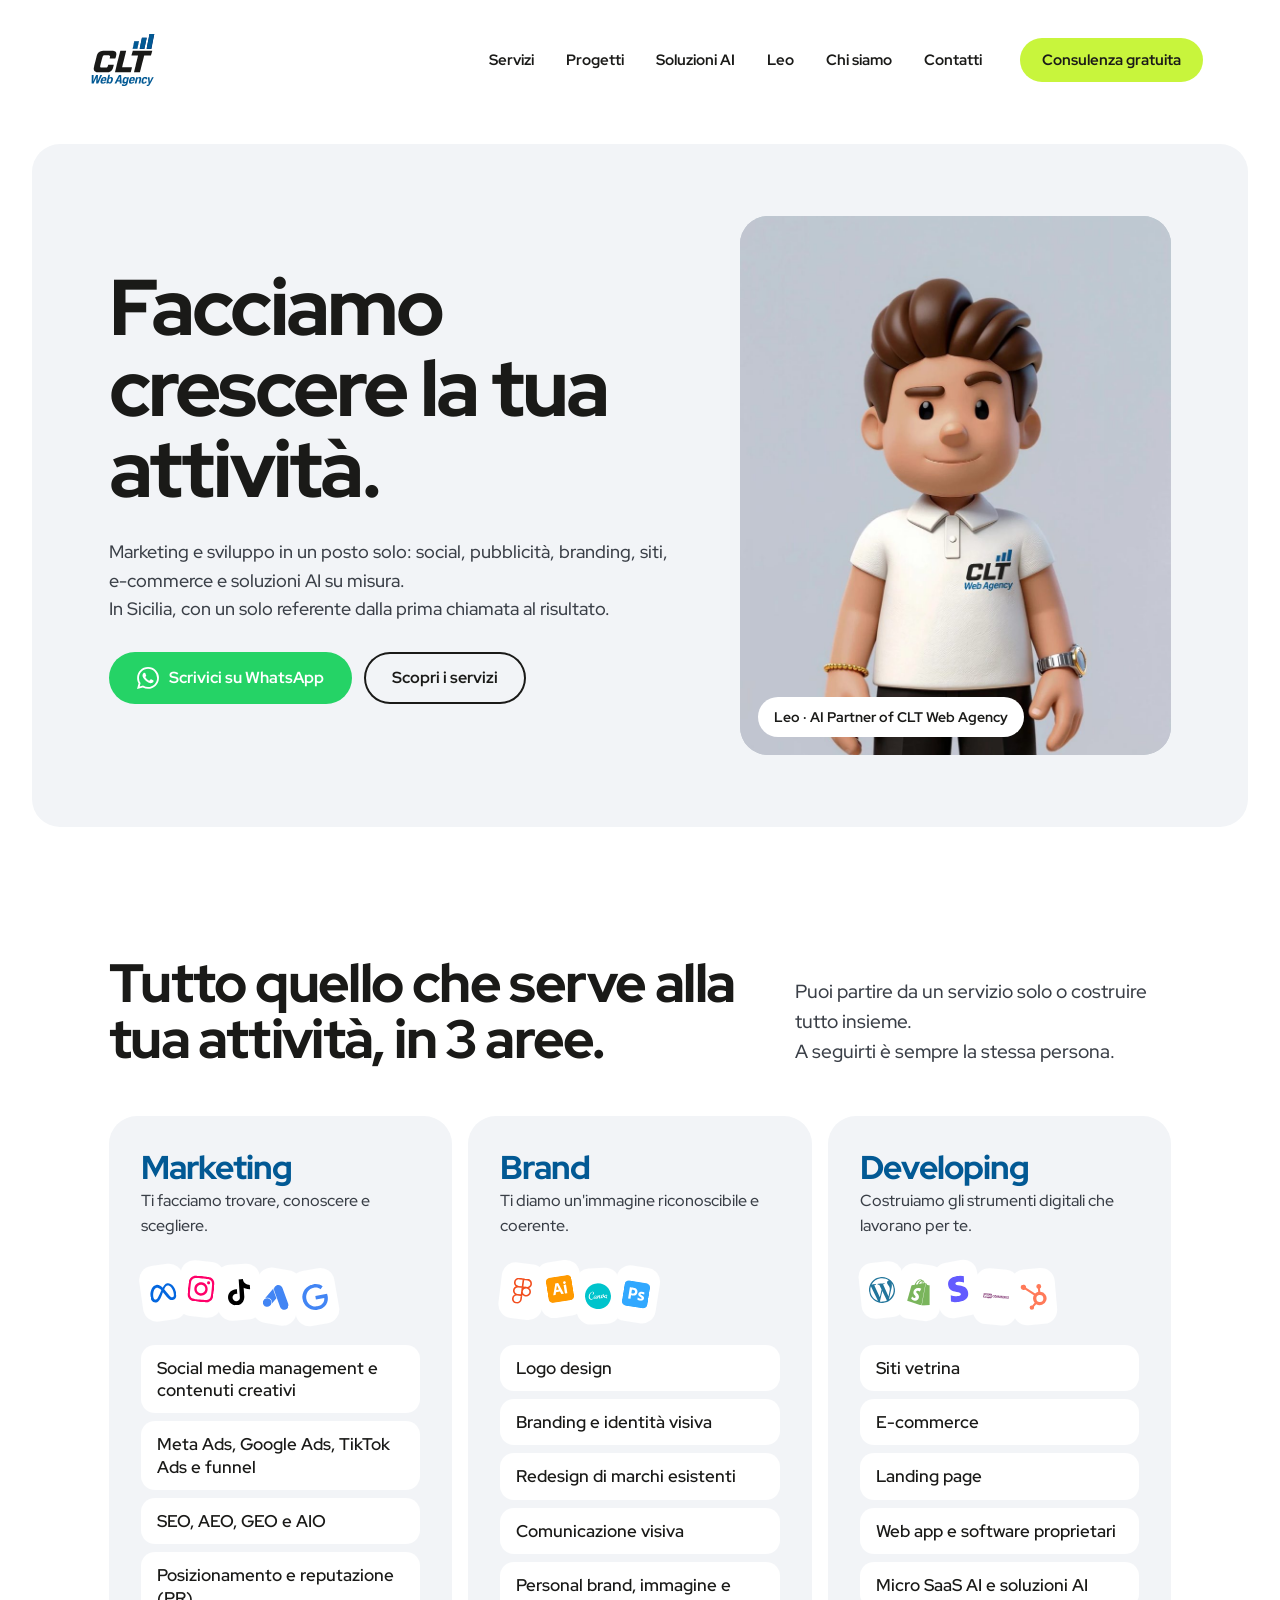
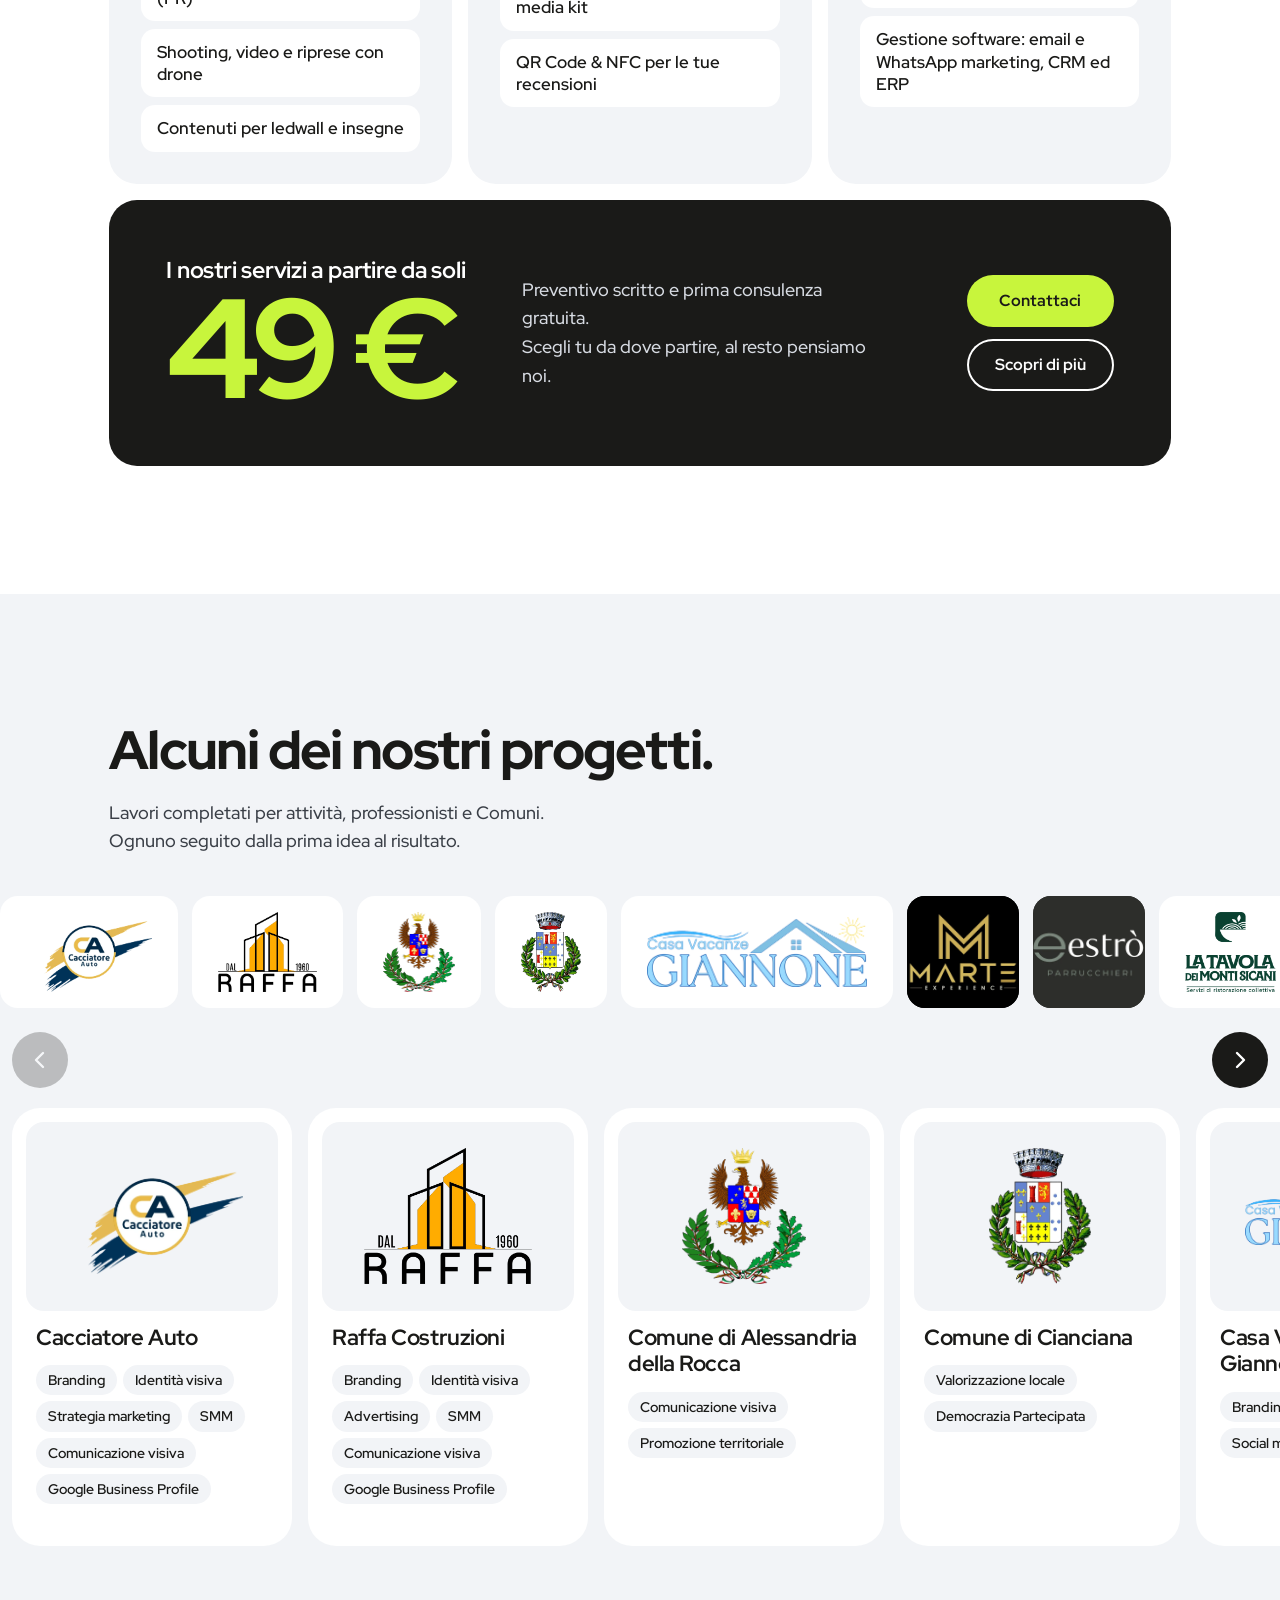
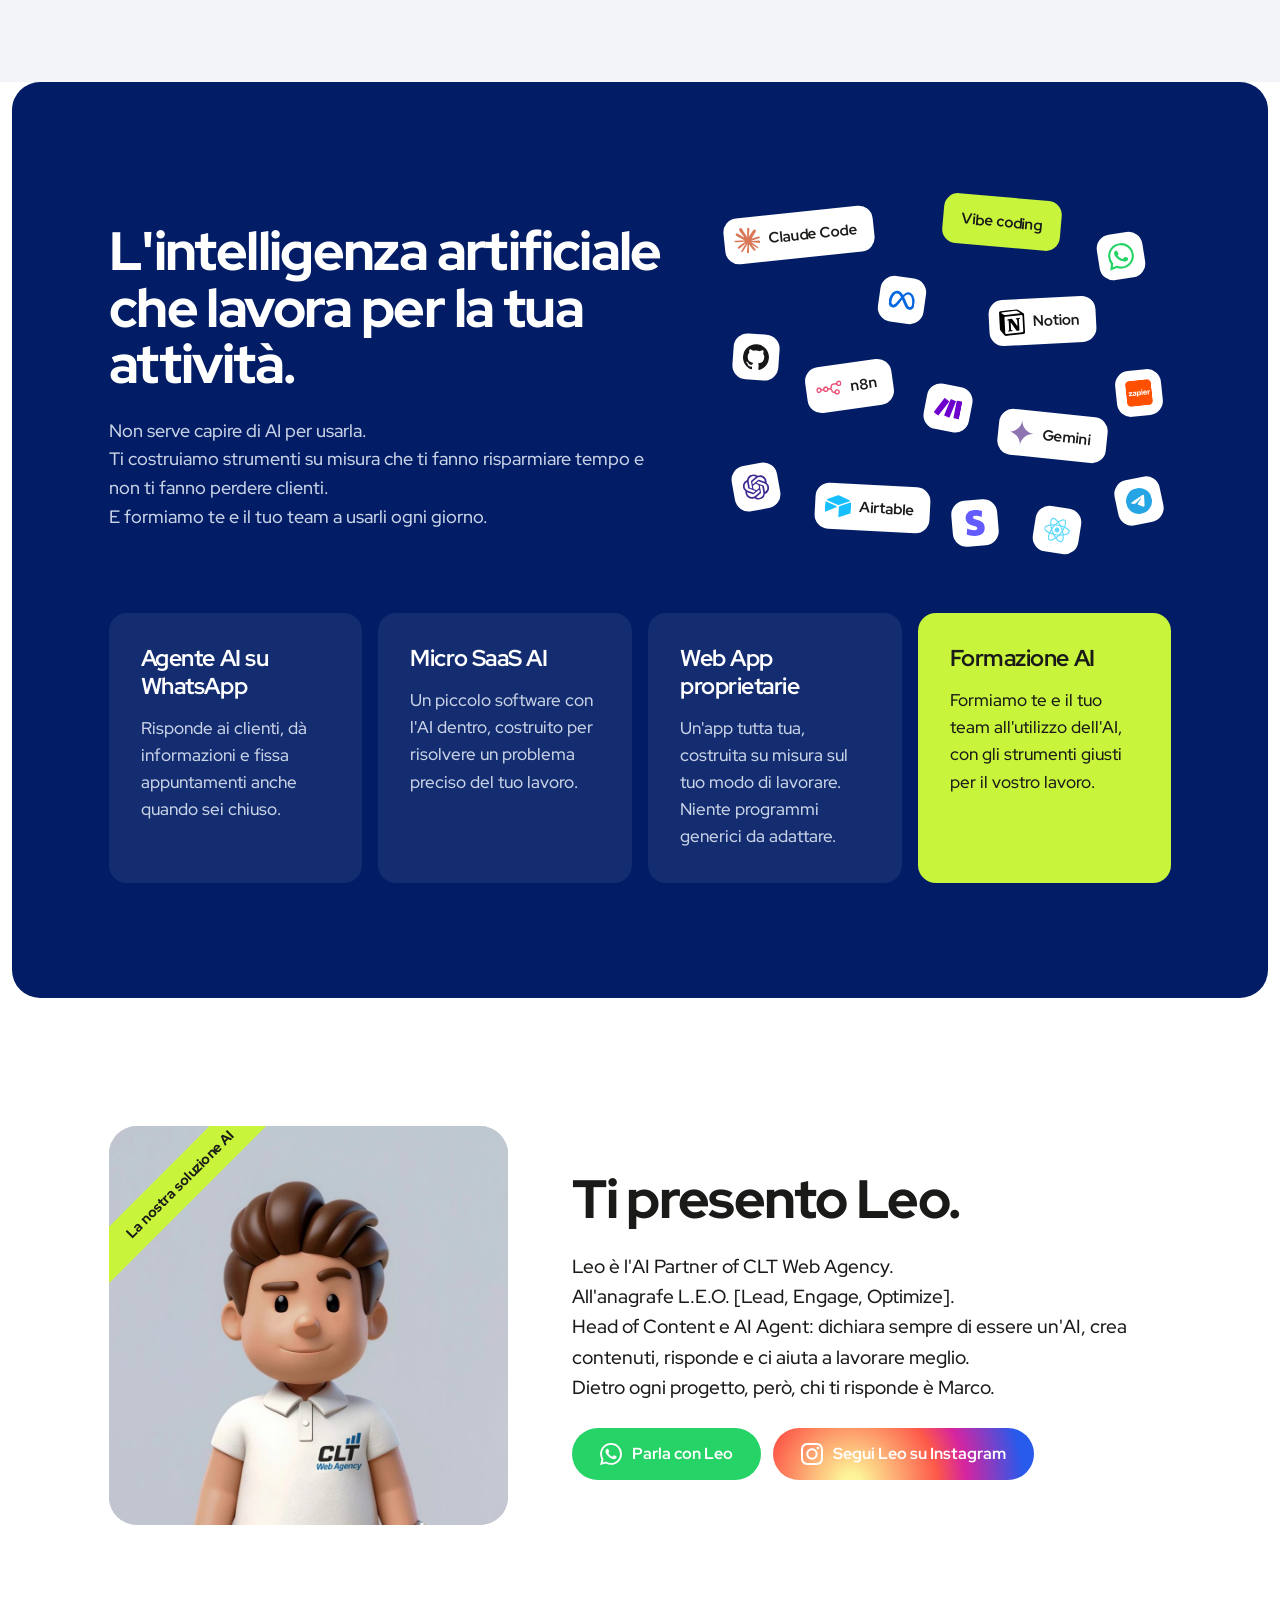
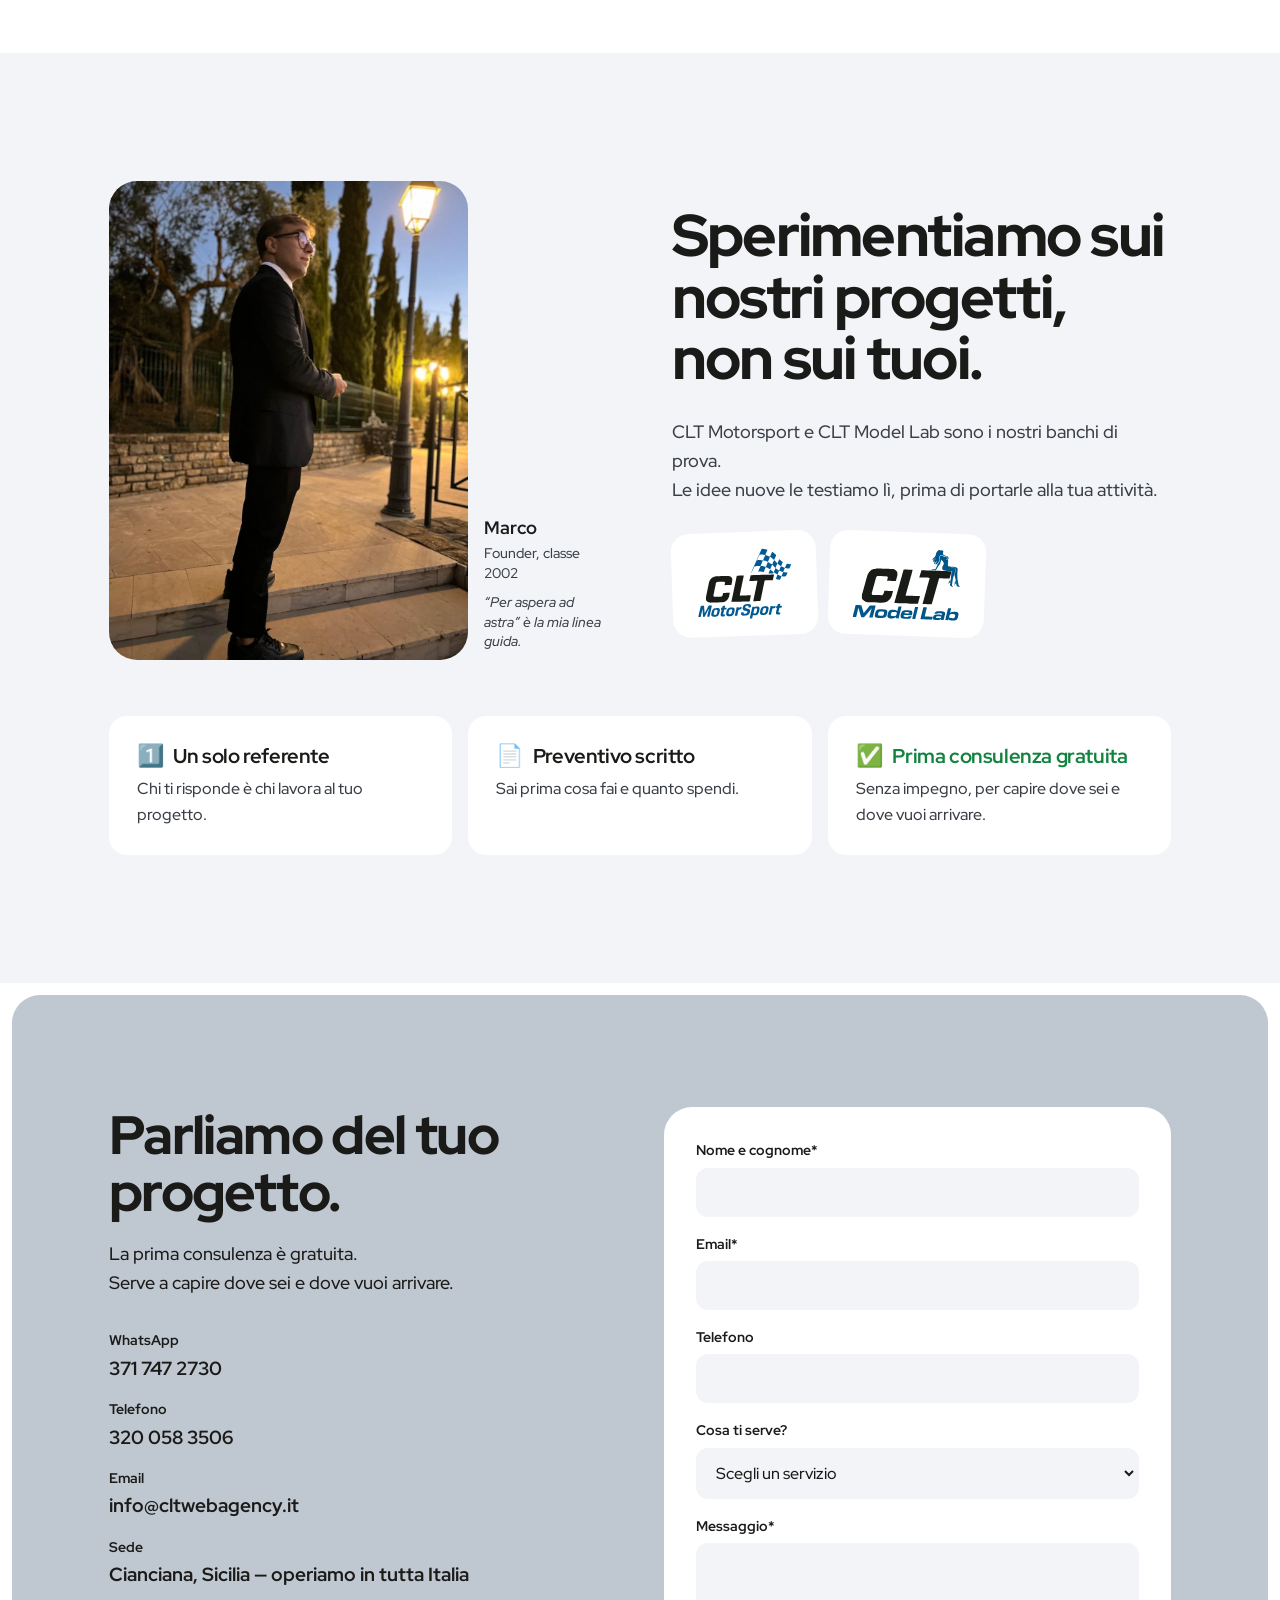
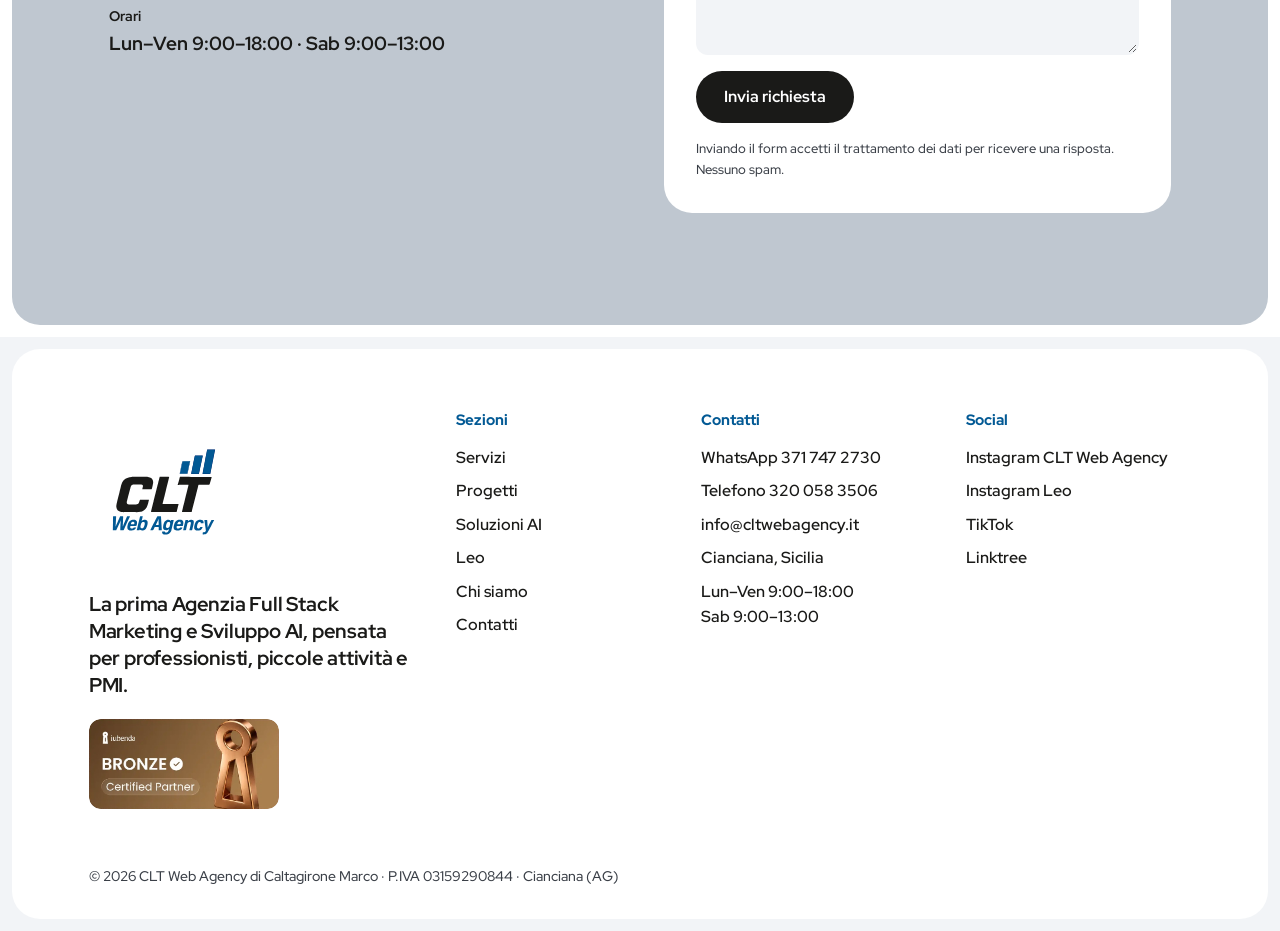
<file: index.html>
<!doctype html>
<html lang="it">
<head>
  <meta charset="utf-8">
  <meta name="viewport" content="width=device-width, initial-scale=1">
  <title>CLT Web Agency | Web agency ad Agrigento: siti, social e AI</title>
  <meta name="description" content="CLT Web Agency, web agency di Cianciana (AG): social, pubblicità, branding, siti, e-commerce e AI su misura in Sicilia. Da 49 €, prima consulenza gratuita.">
  <link rel="canonical" href="https://www.cltwebagency.it/">
  <meta name="robots" content="index, follow, max-image-preview:large">
  <meta name="theme-color" content="#FFFFFF">
  <meta property="og:type" content="website">
  <meta property="og:locale" content="it_IT">
  <meta property="og:site_name" content="CLT Web Agency">
  <meta property="og:url" content="https://www.cltwebagency.it/">
  <meta property="og:title" content="CLT Web Agency — Facciamo crescere la tua attività">
  <meta property="og:description" content="Marketing, siti e soluzioni AI per professionisti, piccole attività e PMI. Servizi da 49 €, prima consulenza gratuita.">
  <meta property="og:image" content="https://www.cltwebagency.it/assets/og-image.jpg">
  <meta property="og:image:width" content="1200">
  <meta property="og:image:height" content="630">
  <meta property="og:image:alt" content="CLT Web Agency: Facciamo crescere la tua attività, con Leo">
  <meta name="twitter:card" content="summary_large_image">
  <link rel="icon" href="favicon.ico" sizes="48x48">
  <link rel="icon" href="assets/favicon-96.png" type="image/png" sizes="96x96">
  <link rel="apple-touch-icon" href="apple-touch-icon.png">
  <link rel="mask-icon" href="assets/logo-clt.svg" color="#025994">
  <link rel="manifest" href="site.webmanifest">
  <meta name="apple-mobile-web-app-title" content="CLT Web Agency">
  <link rel="preconnect" href="https://fonts.googleapis.com">
  <link rel="preconnect" href="https://fonts.gstatic.com" crossorigin>
  <link href="https://fonts.googleapis.com/css2?family=Red+Hat+Display:wght@500;600;700;800&display=swap" rel="stylesheet">
  <script type="application/ld+json">{"@context":"https://schema.org","@graph":[{"@type":"ProfessionalService","@id":"https://www.cltwebagency.it/#azienda","name":"CLT Web Agency","alternateName":"CLT Web Agency di Caltagirone Marco","url":"https://www.cltwebagency.it/","logo":"https://www.cltwebagency.it/assets/icon-512.png","image":"https://www.cltwebagency.it/assets/og-image.jpg","description":"Agenzia di marketing e sviluppo AI per professionisti, piccole attività e PMI: social, pubblicità, branding, siti, e-commerce, web app e soluzioni AI su misura.","telephone":"+39 320 058 3506","email":"info@cltwebagency.it","vatID":"IT03159290844","priceRange":"Da 49 €","founder":{"@type":"Person","name":"Marco Caltagirone"},"address":{"@type":"PostalAddress","streetAddress":"Salita Pozzillo 14","postalCode":"92012","addressLocality":"Cianciana","addressRegion":"AG","addressCountry":"IT"},"areaServed":[{"@type":"AdministrativeArea","name":"Provincia di Agrigento"},{"@type":"AdministrativeArea","name":"Sicilia"},{"@type":"Country","name":"Italia"}],"openingHoursSpecification":[{"@type":"OpeningHoursSpecification","dayOfWeek":["Monday","Tuesday","Wednesday","Thursday","Friday"],"opens":"09:00","closes":"18:00"},{"@type":"OpeningHoursSpecification","dayOfWeek":"Saturday","opens":"09:00","closes":"13:00"}],"sameAs":["https://www.instagram.com/cltwebagency/","https://www.tiktok.com/@cltwebagency","https://www.facebook.com/cltwebagency","https://www.linkedin.com/in/clt-enterprise","https://linktr.ee/clt.enterprise","https://g.page/r/CYyvmKb2qd_VEBM"],"hasOfferCatalog":{"@type":"OfferCatalog","name":"Servizi di CLT Web Agency","itemListElement":[{"@type":"OfferCatalog","name":"Marketing","itemListElement":[{"@type":"Offer","itemOffered":{"@type":"Service","name":"Social media management e contenuti creativi"}},{"@type":"Offer","itemOffered":{"@type":"Service","name":"Meta Ads, Google Ads, TikTok Ads e funnel"}},{"@type":"Offer","itemOffered":{"@type":"Service","name":"SEO, AEO, GEO e AIO"}},{"@type":"Offer","itemOffered":{"@type":"Service","name":"Posizionamento e reputazione (PR)"}},{"@type":"Offer","itemOffered":{"@type":"Service","name":"Shooting, video e riprese con drone"}},{"@type":"Offer","itemOffered":{"@type":"Service","name":"Contenuti per ledwall e insegne"}}]},{"@type":"OfferCatalog","name":"Brand","itemListElement":[{"@type":"Offer","itemOffered":{"@type":"Service","name":"Logo design"}},{"@type":"Offer","itemOffered":{"@type":"Service","name":"Branding e identità visiva"}},{"@type":"Offer","itemOffered":{"@type":"Service","name":"Redesign di marchi esistenti"}},{"@type":"Offer","itemOffered":{"@type":"Service","name":"Comunicazione visiva"}},{"@type":"Offer","itemOffered":{"@type":"Service","name":"Personal brand, immagine e media kit"}},{"@type":"Offer","itemOffered":{"@type":"Service","name":"QR Code e NFC per le recensioni"}}]},{"@type":"OfferCatalog","name":"Developing","itemListElement":[{"@type":"Offer","itemOffered":{"@type":"Service","name":"Siti vetrina"}},{"@type":"Offer","itemOffered":{"@type":"Service","name":"E-commerce"}},{"@type":"Offer","itemOffered":{"@type":"Service","name":"Landing page"}},{"@type":"Offer","itemOffered":{"@type":"Service","name":"Web app e software proprietari"}},{"@type":"Offer","itemOffered":{"@type":"Service","name":"Micro SaaS AI e soluzioni AI"}},{"@type":"Offer","itemOffered":{"@type":"Service","name":"Email e WhatsApp marketing, CRM ed ERP"}}]},{"@type":"OfferCatalog","name":"Soluzioni AI","itemListElement":[{"@type":"Offer","itemOffered":{"@type":"Service","name":"Agente AI su WhatsApp"}},{"@type":"Offer","itemOffered":{"@type":"Service","name":"Micro SaaS AI"}},{"@type":"Offer","itemOffered":{"@type":"Service","name":"Web App proprietarie"}},{"@type":"Offer","itemOffered":{"@type":"Service","name":"Formazione AI"}}]}]},"knowsAbout":["Web design","Social media marketing","SEO","Branding","E-commerce","Intelligenza artificiale per le aziende","Automazioni WhatsApp"],"contactPoint":{"@type":"ContactPoint","telephone":"+39 320 058 3506","contactType":"customer service","availableLanguage":["Italian","English","Spanish"]}},{"@type":"WebSite","@id":"https://www.cltwebagency.it/#sito","url":"https://www.cltwebagency.it/","name":"CLT Web Agency","inLanguage":"it-IT","publisher":{"@id":"https://www.cltwebagency.it/#azienda"}}]}</script>
  <link rel="stylesheet" href="styles.css?v=202611052110">
  <script>
    // Consent Mode v2: tutto negato finché l'utente non sceglie nel banner iubenda.
    window.dataLayer = window.dataLayer || [];
    function gtag(){dataLayer.push(arguments);}
    gtag('consent', 'default', {ad_storage:'denied', ad_user_data:'denied', ad_personalization:'denied', analytics_storage:'denied', functionality_storage:'granted', security_storage:'granted', wait_for_update:500});
    gtag('set', 'ads_data_redaction', true);
    gtag('set', 'url_passthrough', false);
  </script>
  <script>
    var _iub = _iub || [];
    _iub.csConfiguration = {"siteId":4673117,"cookiePolicyId":39773334,"lang":"it","floatingPreferencesButtonDisplay":"bottom-right","perPurposeConsent":true,"enableRemoteConsent":false,"googleConsentMode":true,"banner":{"position":"float-bottom-center","acceptButtonDisplay":true,"customizeButtonDisplay":true,"rejectButtonDisplay":true,"closeButtonRejects":true,"explicitWithdrawal":true,"showTitle":false}};
  </script>
  <script src="https://cdn.iubenda.com/cs/iubenda_cs.js" charset="UTF-8" async></script>
  <script async src="https://www.googletagmanager.com/gtag/js?id=G-ND52RV0SR0"></script>
  <script>gtag('js', new Date()); gtag('config', 'G-ND52RV0SR0');</script>
  <script>document.documentElement.classList.add('js');</script>
</head>
<body>

<svg width="0" height="0" style="position:absolute" aria-hidden="true">
  <symbol id="wa" viewBox="0 0 24 24"><path fill="currentColor" d="M17.472 14.382c-.297-.149-1.758-.867-2.030-.967-.273-.099-.471-.148-.67.15-.197.297-.767.966-.94 1.164-.173.199-.347.223-.644.075-.297-.15-1.255-.463-2.39-1.475-.883-.788-1.48-1.761-1.653-2.059-.173-.297-.018-.458.13-.606.134-.133.298-.347.446-.52.149-.174.198-.298.298-.497.099-.198.05-.371-.025-.52-.075-.149-.669-1.612-.916-2.207-.242-.579-.487-.5-.669-.51-.173-.008-.371-.01-.57-.01-.198 0-.52.074-.792.372-.272.297-1.04 1.016-1.04 2.479 0 1.462 1.065 2.875 1.213 3.074.149.198 2.096 3.2 5.077 4.487.709.306 1.262.489 1.694.625.712.227 1.36.195 1.871.118.571-.085 1.758-.719 2.006-1.413.248-.694.248-1.289.173-1.413-.074-.124-.272-.198-.57-.347m-5.421 7.403h-.004a9.870 9.870 0 01-5.031-1.378l-.361-.214-3.741.982.998-3.648-.235-.374a9.860 9.860 0 01-1.51-5.26c.001-5.45 4.436-9.884 9.888-9.884 2.64 0 5.122 1.03 6.988 2.898a9.825 9.825 0 012.893 6.994c-.003 5.45-4.437 9.884-9.885 9.884m8.413-18.297A11.815 11.815 0 0012.05 0C5.495 0 .16 5.335.157 11.892c0 2.096.547 4.142 1.588 5.945L.057 24l6.305-1.654a11.882 11.882 0 005.683 1.448h.005c6.554 0 11.89-5.335 11.893-11.893a11.821 11.821 0 00-3.48-8.413Z"/></symbol>
  <symbol id="ig" viewBox="0 0 24 24"><path fill="currentColor" d="M7.0301.084c-1.2768.0602-2.1487.264-2.911.5634-.7888.3075-1.4575.72-2.1228 1.3877-.6652.6677-1.075 1.3368-1.3802 2.127-.2954.7638-.4956 1.6365-.552 2.914-.0564 1.2775-.0689 1.6882-.0626 4.947.0062 3.2586.0206 3.6671.0825 4.9473.061 1.2765.264 2.1482.5635 2.9107.308.7889.72 1.4573 1.388 2.1228.6679.6655 1.3365 1.0743 2.1285 1.38.7632.295 1.6361.4961 2.9134.552 1.2773.056 1.6884.069 4.9462.0627 3.2578-.0062 3.668-.0207 4.9478-.0814 1.28-.0607 2.147-.2652 2.9098-.5633.7889-.3086 1.4578-.72 2.1228-1.3881.665-.6682 1.0745-1.3378 1.3795-2.1284.2957-.7632.4966-1.636.552-2.9124.056-1.2809.0692-1.6898.063-4.948-.0063-3.2583-.021-3.6668-.0817-4.9465-.0607-1.2797-.264-2.1487-.5633-2.9117-.3084-.7889-.72-1.4568-1.3876-2.1228C21.2982 1.33 20.628.9208 19.8378.6165 19.074.321 18.2017.1197 16.9244.0645 15.6471.0093 15.236-.005 11.977.0014 8.718.0076 8.31.0215 7.0301.0839m.1402 21.6932c-1.17-.0509-1.8053-.2453-2.2287-.408-.5606-.216-.96-.4771-1.3819-.895-.422-.4178-.6811-.8186-.9-1.378-.1644-.4234-.3624-1.058-.4171-2.228-.0595-1.2645-.072-1.6442-.079-4.848-.007-3.2037.0053-3.583.0607-4.848.05-1.169.2456-1.805.408-2.2282.216-.5613.4762-.96.895-1.3816.4188-.4217.8184-.6814 1.3783-.9003.423-.1651 1.0575-.3614 2.227-.4171 1.2655-.06 1.6447-.072 4.848-.079 3.2033-.007 3.5835.005 4.8495.0608 1.169.0508 1.8053.2445 2.228.408.5608.216.96.4754 1.3816.895.4217.4194.6816.8176.9005 1.3787.1653.4217.3617 1.056.4169 2.2263.0602 1.2655.0739 1.645.0796 4.848.0058 3.203-.0055 3.5834-.061 4.848-.051 1.17-.245 1.8055-.408 2.2294-.216.5604-.4763.96-.8954 1.3814-.419.4215-.8181.6811-1.3783.9-.4224.1649-1.0577.3617-2.2262.4174-1.2656.0595-1.6448.072-4.8493.079-3.2045.007-3.5825-.006-4.848-.0608M16.953 5.5864A1.44 1.44 0 1 0 18.39 4.144a1.44 1.44 0 0 0-1.437 1.4424M5.8385 12.012c.0067 3.4032 2.7706 6.1557 6.173 6.1493 3.4026-.0065 6.157-2.7701 6.1506-6.1733-.0065-3.4032-2.771-6.1565-6.174-6.1498-3.403.0067-6.156 2.771-6.1496 6.1738M8 12.0077a4 4 0 1 1 4.008 3.9921A3.9996 3.9996 0 0 1 8 12.0077"/></symbol>
  <symbol id="privacy" viewBox="0 0 24 24"><path fill="currentColor" d="M12 1 3 5v6c0 5.5 3.8 10.7 9 12 5.2-1.3 9-6.5 9-12V5l-9-4Zm-1.2 15.6-4.1-4.1 1.4-1.4 2.7 2.7 5.8-5.8 1.4 1.4-7.2 7.2Z"/></symbol>
</svg>

<header class="top" id="top">
  <a class="top__logo" href="#inizio" aria-label="CLT Web Agency, torna all'inizio">
    <img src="assets/logo-clt.svg" alt="CLT Web Agency" width="104" height="56">
  </a>
  <button class="top__menu" type="button" aria-expanded="false" aria-controls="menu">Menu</button>
  <nav class="top__nav" id="menu" aria-label="Principale">
    <a href="#servizi">Servizi</a>
    <a href="#progetti">Progetti</a>
    <a href="#soluzioni-ai">Soluzioni AI</a>
    <a href="#leo">Leo</a>
    <a href="#perche">Chi siamo</a>
    <a href="#contatti">Contatti</a>
  </nav>
  <a class="pill pill--lime top__cta" href="https://wa.me/393717472730?text=Ciao%20CLT%20Web%20Agency%2C%20vorrei%20prenotare%20la%20consulenza%20gratuita." target="_blank" rel="noopener">Consulenza gratuita</a>
  <span class="top__bar" aria-hidden="true"></span>
</header>

<main id="inizio">

  <!-- 1. Apertura -->
  <section class="hero" aria-labelledby="hero-h">
    <div class="wrap hero__grid">
      <div class="hero__text">
        <h1 id="hero-h" data-words>Facciamo crescere la tua attività.</h1>
        <p class="lead reveal">Marketing e sviluppo in un posto solo: social, pubblicità, branding, siti, <span class="nowrap">e-commerce</span> e soluzioni AI su misura.<br>In Sicilia, con un solo referente dalla prima chiamata al risultato.</p>
        <div class="actions reveal" id="hero-cta">
          <a class="pill pill--wa" href="https://wa.me/393717472730?text=Ciao%20CLT%20Web%20Agency%2C%20vorrei%20prenotare%20la%20consulenza%20gratuita." target="_blank" rel="noopener"><svg class="ico" aria-hidden="true"><use href="#wa"/></svg>Scrivici su WhatsApp</a>
          <a class="pill pill--ghost" href="#servizi">Scopri i servizi</a>
        </div>
      </div>
      <figure class="hero__leo">
        <img src="assets/leo.jpg" alt="Leo, AI Partner of CLT Web Agency, in polo bianca con il logo sul petto" width="900" height="1600" fetchpriority="high">
        <figcaption class="tag">Leo · AI Partner of CLT Web Agency</figcaption>
      </figure>
    </div>
  </section>

  <!-- 2. Cosa facciamo -->
  <section class="section" id="servizi" aria-labelledby="servizi-h">
    <div class="wrap">
      <div class="head">
        <h2 id="servizi-h" data-words>Tutto quello che serve alla tua attività, in 3 aree.</h2>
        <p class="reveal">Puoi partire da un servizio solo o costruire tutto insieme.<br>A seguirti è sempre la stessa persona.</p>
      </div>
      <div class="services">
        <article class="service reveal">
          <div class="service__head">
            <div>
              <h3>Marketing</h3>
              <p>Ti facciamo trovare, conoscere e scegliere.</p>
            </div>
            <div class="scatter scatter--card" role="img" aria-label="Strumenti: Meta, Instagram, TikTok, Google Ads, Google">
              <span class="chip" style="--x:0%;--y:30%;--r:-8deg"><img src="assets/loghi/meta.svg" alt="" width="26" height="26"></span>
              <span class="chip" style="--x:30%;--y:0%;--r:6deg"><img src="assets/loghi/instagram.svg" alt="" width="26" height="26"></span>
              <span class="chip" style="--x:62%;--y:26%;--r:-4deg"><img src="assets/loghi/tiktok.svg" alt="" width="26" height="26"></span>
              <span class="chip" style="--x:18%;--y:62%;--r:10deg"><img src="assets/loghi/googleads.svg" alt="" width="26" height="26"></span>
              <span class="chip" style="--x:52%;--y:66%;--r:-10deg"><img src="assets/loghi/google.svg" alt="" width="26" height="26"></span>
            </div>
          </div>
          <ul class="service__list">
            <li>Social media management e contenuti creativi</li>
            <li>Meta Ads, Google Ads, TikTok Ads e funnel</li>
            <li>SEO, AEO, GEO e AIO</li>
            <li>Posizionamento e reputazione (PR)</li>
            <li>Shooting, video e riprese con drone</li>
            <li>Contenuti per ledwall e insegne</li>
          </ul>
        </article>
        <article class="service reveal">
          <div class="service__head">
            <div>
              <h3>Brand</h3>
              <p>Ti diamo un'immagine riconoscibile e coerente.</p>
            </div>
            <div class="scatter scatter--card" role="img" aria-label="Strumenti: Figma, Canva, Adobe Illustrator, Adobe Photoshop">
              <span class="chip" style="--x:4%;--y:18%;--r:7deg"><img src="assets/loghi/figma.svg" alt="" width="26" height="26"></span>
              <span class="chip" style="--x:40%;--y:0%;--r:-9deg"><img src="assets/loghi/adobeillustrator.svg" alt="" width="26" height="26"></span>
              <span class="chip" style="--x:24%;--y:58%;--r:-3deg"><img src="assets/loghi/canva.svg" alt="" width="26" height="26"></span>
              <span class="chip" style="--x:62%;--y:44%;--r:9deg"><img src="assets/loghi/adobephotoshop.svg" alt="" width="26" height="26"></span>
            </div>
          </div>
          <ul class="service__list">
            <li>Logo design</li>
            <li>Branding e identità visiva</li>
            <li>Redesign di marchi esistenti</li>
            <li>Comunicazione visiva</li>
            <li>Personal brand, immagine e media kit</li>
            <li>QR Code &amp; NFC per le tue recensioni</li>
          </ul>
        </article>
        <article class="service reveal">
          <div class="service__head">
            <div>
              <h3>Developing</h3>
              <p>Costruiamo gli strumenti digitali che lavorano per te.</p>
            </div>
            <div class="scatter scatter--card" role="img" aria-label="Strumenti: WordPress, Shopify, WooCommerce, Stripe, HubSpot">
              <span class="chip" style="--x:0%;--y:8%;--r:-6deg"><img src="assets/loghi/wordpress.svg" alt="" width="26" height="26"></span>
              <span class="chip" style="--x:34%;--y:26%;--r:8deg"><img src="assets/loghi/shopify.svg" alt="" width="26" height="26"></span>
              <span class="chip" style="--x:66%;--y:0%;--r:-11deg"><img src="assets/loghi/stripe.svg" alt="" width="26" height="26"></span>
              <span class="chip" style="--x:8%;--y:64%;--r:5deg"><img src="assets/loghi/woocommerce.svg" alt="" width="26" height="26"></span>
              <span class="chip" style="--x:64%;--y:62%;--r:-5deg"><img src="assets/loghi/hubspot.svg" alt="" width="26" height="26"></span>
            </div>
          </div>
          <ul class="service__list">
            <li>Siti vetrina</li>
            <li>E-commerce</li>
            <li>Landing page</li>
            <li>Web app e software proprietari</li>
            <li>Micro SaaS AI e soluzioni AI</li>
            <li>Gestione software: email e WhatsApp marketing, CRM ed ERP</li>
          </ul>
        </article>
      </div>

      <div class="price reveal">
        <h3 class="price__title"><span class="price__from">I nostri servizi a partire da soli</span> <strong class="price__num">49&nbsp;€</strong></h3>
        <p class="price__text">Preventivo scritto e prima consulenza gratuita.<br>Scegli tu da dove partire, al resto pensiamo noi.</p>
        <div class="price__actions">
          <a class="pill pill--lime" href="#contatti">Contattaci</a>
          <a class="pill pill--outline-light" href="https://wa.me/393717472730?text=Ciao%20CLT%20Web%20Agency%2C%20vorrei%20sapere%20di%20pi%C3%B9%20sui%20vostri%20servizi." target="_blank" rel="noopener">Scopri di più</a>
        </div>
      </div>
    </div>
  </section>

  <!-- 2b. Progetti -->
  <section class="section section--soft progetti" id="progetti" aria-labelledby="progetti-h">
    <div class="wrap">
      <div class="progetti__head">
        <div>
          <h2 id="progetti-h" data-words>Alcuni dei nostri progetti.</h2>
          <p class="lead reveal">Lavori completati per attività, professionisti e Comuni.<br>Ognuno seguito dalla prima idea al risultato.</p>
        </div>
      </div>
    </div>

    <div class="marquee reveal" aria-label="Clienti che hanno lavorato con noi">
      <ul class="marquee__track"><li class="marquee__tile"><img src="assets/clienti/cacciatore-auto.webp?v=202611052110" alt="Cacciatore Auto" width="749" height="477" loading="lazy"></li><li class="marquee__tile"><img src="assets/clienti/raffa.webp?v=202611052110" alt="Raffa Costruzioni" width="640" height="517" loading="lazy"></li><li class="marquee__tile"><img src="assets/clienti/alessandria-della-rocca.webp?v=202611052110" alt="Comune di Alessandria della Rocca" width="579" height="640" loading="lazy"></li><li class="marquee__tile"><img src="assets/clienti/cianciana.webp?v=202611052110" alt="Comune di Cianciana" width="477" height="632" loading="lazy"></li><li class="marquee__tile"><img src="assets/clienti/giannone.webp?v=202611052110" alt="Casa Vacanze Giannone" width="900" height="285" loading="lazy"></li><li class="marquee__tile marquee__tile--full" style="--bg:#000000;--z:1.25"><img src="assets/clienti/marte-experience.webp?v=202611052110" alt="Marte Experience" width="640" height="640" loading="lazy"></li><li class="marquee__tile marquee__tile--full" style="--bg:#2D2E2B;--z:1.4"><img src="assets/clienti/estro.webp?v=202611052110" alt="Estrò Parrucchieri" width="640" height="640" loading="lazy"></li><li class="marquee__tile"><img src="assets/clienti/tavola-monti-sicani.webp?v=202611052110" alt="La Tavola dei Monti Sicani" width="640" height="567" loading="lazy"></li><li class="marquee__tile"><img src="assets/clienti/elite-forniture.webp?v=202611052110" alt="Èlite Forniture Srl" width="640" height="455" loading="lazy"></li><li class="marquee__tile marquee__tile--full" style="--bg:#2B2B2B;--z:.86"><img src="assets/clienti/lady-rose.webp?v=202611052110" alt="Lady Rose" width="640" height="640" loading="lazy"></li><li aria-hidden="true" class="marquee__tile"><img src="assets/clienti/cacciatore-auto.webp?v=202611052110" alt="" data-a="Cacciatore Auto" width="749" height="477" loading="lazy"></li><li aria-hidden="true" class="marquee__tile"><img src="assets/clienti/raffa.webp?v=202611052110" alt="" data-a="Raffa Costruzioni" width="640" height="517" loading="lazy"></li><li aria-hidden="true" class="marquee__tile"><img src="assets/clienti/alessandria-della-rocca.webp?v=202611052110" alt="" data-a="Comune di Alessandria della Rocca" width="579" height="640" loading="lazy"></li><li aria-hidden="true" class="marquee__tile"><img src="assets/clienti/cianciana.webp?v=202611052110" alt="" data-a="Comune di Cianciana" width="477" height="632" loading="lazy"></li><li aria-hidden="true" class="marquee__tile"><img src="assets/clienti/giannone.webp?v=202611052110" alt="" data-a="Casa Vacanze Giannone" width="900" height="285" loading="lazy"></li><li aria-hidden="true" class="marquee__tile marquee__tile--full" style="--bg:#000000;--z:1.25"><img src="assets/clienti/marte-experience.webp?v=202611052110" alt="" data-a="Marte Experience" width="640" height="640" loading="lazy"></li><li aria-hidden="true" class="marquee__tile marquee__tile--full" style="--bg:#2D2E2B;--z:1.4"><img src="assets/clienti/estro.webp?v=202611052110" alt="" data-a="Estrò Parrucchieri" width="640" height="640" loading="lazy"></li><li aria-hidden="true" class="marquee__tile"><img src="assets/clienti/tavola-monti-sicani.webp?v=202611052110" alt="" data-a="La Tavola dei Monti Sicani" width="640" height="567" loading="lazy"></li><li aria-hidden="true" class="marquee__tile"><img src="assets/clienti/elite-forniture.webp?v=202611052110" alt="" data-a="Èlite Forniture Srl" width="640" height="455" loading="lazy"></li><li aria-hidden="true" class="marquee__tile marquee__tile--full" style="--bg:#2B2B2B;--z:.86"><img src="assets/clienti/lady-rose.webp?v=202611052110" alt="" data-a="Lady Rose" width="640" height="640" loading="lazy"></li></ul>
    </div>

    <div class="arrows">
      <button class="arrow" type="button" data-dir="-1" aria-label="Progetto precedente" aria-controls="proj-track"><svg viewBox="0 0 24 24" aria-hidden="true"><path d="M15 5l-7 7 7 7" fill="none" stroke="currentColor" stroke-width="2.4" stroke-linecap="round" stroke-linejoin="round"/></svg></button>
      <button class="arrow" type="button" data-dir="1" aria-label="Progetto successivo" aria-controls="proj-track"><svg viewBox="0 0 24 24" aria-hidden="true"><path d="M9 5l7 7-7 7" fill="none" stroke="currentColor" stroke-width="2.4" stroke-linecap="round" stroke-linejoin="round"/></svg></button>
    </div>

    <div>
      <ul class="proj-track" id="proj-track" tabindex="0" aria-label="Progetti, scorri o usa le frecce">
          <li class="proj">
            <div class="proj__media"><img src="assets/clienti/cacciatore-auto.webp?v=202611052110" alt="Logo Cacciatore Auto" width="749" height="477" loading="lazy"></div>
            <h3>Cacciatore Auto</h3>
            <ul class="proj__tags"><li>Branding</li><li>Identità visiva</li><li>Strategia marketing</li><li>SMM</li><li>Comunicazione visiva</li><li>Google Business Profile</li></ul>
          </li>
          <li class="proj">
            <div class="proj__media"><img src="assets/clienti/raffa.webp?v=202611052110" alt="Logo Raffa Costruzioni" width="640" height="517" loading="lazy"></div>
            <h3>Raffa Costruzioni</h3>
            <ul class="proj__tags"><li>Branding</li><li>Identità visiva</li><li>Advertising</li><li>SMM</li><li>Comunicazione visiva</li><li>Google Business Profile</li></ul>
          </li>
          <li class="proj">
            <div class="proj__media"><img src="assets/clienti/alessandria-della-rocca.webp?v=202611052110" alt="Logo Comune di Alessandria della Rocca" width="579" height="640" loading="lazy"></div>
            <h3>Comune di Alessandria della Rocca</h3>
            <ul class="proj__tags"><li>Comunicazione visiva</li><li>Promozione territoriale</li></ul>
          </li>
          <li class="proj">
            <div class="proj__media"><img src="assets/clienti/cianciana.webp?v=202611052110" alt="Logo Comune di Cianciana" width="477" height="632" loading="lazy"></div>
            <h3>Comune di Cianciana</h3>
            <ul class="proj__tags"><li>Valorizzazione locale</li><li>Democrazia Partecipata</li></ul>
          </li>
          <li class="proj">
            <div class="proj__media"><img src="assets/clienti/giannone.webp?v=202611052110" alt="Logo Casa Vacanze Giannone" width="900" height="285" loading="lazy"></div>
            <h3>Casa Vacanze Giannone</h3>
            <ul class="proj__tags"><li>Branding</li><li>Logo design</li><li>Social media content</li></ul>
          </li>
          <li class="proj">
            <div class="proj__media proj__media--dark" style="--bg:#000000"><img src="assets/clienti/marte-experience.webp?v=202611052110" alt="Logo Marte Experience" width="640" height="640" loading="lazy"></div>
            <h3>Marte Experience</h3>
            <ul class="proj__tags"><li>Logo design</li></ul>
          </li>
          <li class="proj">
            <div class="proj__media proj__media--dark" style="--bg:#2D2E2B"><img src="assets/clienti/estro.webp?v=202611052110" alt="Logo Estrò Parrucchieri" width="640" height="640" loading="lazy"></div>
            <h3>Estrò Parrucchieri</h3>
            <ul class="proj__tags"><li>Sito vetrina</li><li>Redesign</li><li>Google Business Profile</li><li>QR Code e NFC per recensioni Google</li><li>Comunicazione visiva</li></ul>
          </li>
          <li class="proj">
            <div class="proj__media"><img src="assets/clienti/tavola-monti-sicani.webp?v=202611052110" alt="Logo La Tavola dei Monti Sicani" width="640" height="567" loading="lazy"></div>
            <h3>La Tavola dei Monti Sicani</h3>
            <ul class="proj__tags"><li>Redesign</li><li>Web App</li></ul>
          </li>
          <li class="proj">
            <div class="proj__media"><img src="assets/clienti/elite-forniture.webp?v=202611052110" alt="Logo Èlite Forniture Srl" width="640" height="455" loading="lazy"></div>
            <h3>Èlite Forniture Srl</h3>
            <ul class="proj__tags"><li>E-commerce</li></ul>
          </li>
          <li class="proj">
            <div class="proj__media proj__media--dark" style="--bg:#2B2B2B"><img src="assets/clienti/lady-rose.webp?v=202611052110" alt="Logo Lady Rose" width="640" height="640" loading="lazy"></div>
            <h3>Lady Rose</h3>
            <ul class="proj__tags"><li>Redesign</li><li>Soluzioni digitali</li><li>Comunicazione visiva</li></ul>
          </li>
          <li class="proj proj--more">
            <span class="proj__emo" aria-hidden="true">⏳</span>
            <h3>Tanti altri progetti ancora in sviluppo..</h3>
            <p>Li vedrai qui appena saranno pronti.</p>
            <a class="pill pill--lime" href="#contatti">Il prossimo può essere il tuo</a>
          </li>
      </ul>
    </div>
  </section>

  <!-- 3. Soluzioni AI -->
  <section class="ai" id="soluzioni-ai" aria-labelledby="ai-h">
    <div class="ai__panel">
      <div class="wrap">
        <div class="ai__top">
          <div>
            <h2 id="ai-h" data-words>L'intelligenza artificiale che lavora per la tua attività.</h2>
            <p class="lead reveal">Non serve capire di AI per usarla.<br>Ti costruiamo strumenti su misura che ti fanno risparmiare tempo e non ti fanno perdere clienti.<br>E formiamo te e il tuo team a usarli ogni giorno.</p>
          </div>
          <div class="scatter scatter--cloud reveal" role="img" aria-label="Strumenti che usiamo: Claude Code, vibe coding, WhatsApp, Meta, Notion, GitHub, n8n, Make, Zapier, Gemini, OpenAI, Airtable, Stripe, React, Telegram">
            <span class="chip chip--name" style="--x:2%;--y:4%;--r:-6deg"><img src="assets/loghi/claude.svg" alt="" width="28" height="28">Claude Code</span>
            <span class="chip chip--name chip--lime" style="--x:50%;--y:0%;--r:5deg">Vibe coding</span>
            <span class="chip" style="--x:84%;--y:10%;--r:-9deg"><img src="assets/loghi/whatsapp.svg" alt="" width="28" height="28"></span>
            <span class="chip" style="--x:36%;--y:22%;--r:8deg"><img src="assets/loghi/meta.svg" alt="" width="28" height="28"></span>
            <span class="chip chip--name" style="--x:60%;--y:28%;--r:-3deg"><img src="assets/loghi/notion.svg" alt="" width="28" height="28">Notion</span>
            <span class="chip" style="--x:4%;--y:38%;--r:4deg"><img src="assets/loghi/github.svg" alt="" width="28" height="28"></span>
            <span class="chip chip--name" style="--x:20%;--y:46%;--r:-8deg"><img src="assets/loghi/n8n.svg" alt="" width="28" height="28">n8n</span>
            <span class="chip" style="--x:46%;--y:52%;--r:11deg"><img src="assets/loghi/make.svg" alt="" width="28" height="28"></span>
            <span class="chip" style="--x:88%;--y:48%;--r:-6deg"><img src="assets/loghi/zapier.svg" alt="" width="28" height="28"></span>
            <span class="chip chip--name" style="--x:62%;--y:60%;--r:6deg"><img src="assets/loghi/googlegemini.svg" alt="" width="28" height="28">Gemini</span>
            <span class="chip" style="--x:4%;--y:74%;--r:-10deg"><img src="assets/loghi/openai.svg" alt="" width="28" height="28"></span>
            <span class="chip chip--name" style="--x:22%;--y:80%;--r:3deg"><img src="assets/loghi/airtable.svg" alt="" width="28" height="28">Airtable</span>
            <span class="chip" style="--x:52%;--y:84%;--r:-5deg"><img src="assets/loghi/stripe.svg" alt="" width="28" height="28"></span>
            <span class="chip" style="--x:70%;--y:86%;--r:9deg"><img src="assets/loghi/react.svg" alt="" width="28" height="28"></span>
            <span class="chip" style="--x:88%;--y:78%;--r:-12deg"><img src="assets/loghi/telegram.svg" alt="" width="28" height="28"></span>
          </div>
        </div>
        <div class="ai__cards">
          <article class="card card--dark reveal">
            <h3>Agente AI su WhatsApp</h3>
            <p>Risponde ai clienti, dà informazioni e fissa appuntamenti anche quando sei chiuso.</p>
          </article>
          <article class="card card--dark reveal">
            <h3>Micro SaaS AI</h3>
            <p>Un piccolo software con l'AI dentro, costruito per risolvere un problema preciso del tuo lavoro.</p>
          </article>
          <article class="card card--dark reveal">
            <h3>Web App proprietarie</h3>
            <p>Un'app tutta tua, costruita su misura sul tuo modo di lavorare.<br>Niente programmi generici da adattare.</p>
          </article>
          <article class="card card--dark card--lime reveal">
            <h3>Formazione AI</h3>
            <p>Formiamo te e il tuo team all'utilizzo dell'AI, con gli strumenti giusti per il vostro lavoro.</p>
          </article>
        </div>
      </div>
    </div>
  </section>

  <!-- 4. Leo -->
  <section class="section" id="leo" aria-labelledby="leo-h">
    <div class="wrap split">
      <figure class="split__media reveal">
        <img src="assets/leo.jpg" alt="Leo, AI Partner of CLT Web Agency" width="900" height="1600" loading="lazy">
        <figcaption class="ribbon">La nostra soluzione AI</figcaption>
      </figure>
      <div class="split__text">
        <h2 id="leo-h" data-words>Ti presento Leo.</h2>
        <p class="reveal">Leo è l'AI Partner of CLT Web Agency.<br>All'anagrafe <span class="nowrap">L.E.O. [Lead, Engage, Optimize]</span>.<br>Head of Content e AI Agent: dichiara sempre di essere un'AI, crea contenuti, risponde e ci aiuta a lavorare meglio.<br>Dietro ogni progetto, però, chi ti risponde è Marco.</p>
        <div class="actions reveal">
          <a class="pill pill--wa" href="https://wa.me/393717472730" target="_blank" rel="noopener"><svg class="ico" aria-hidden="true"><use href="#wa"/></svg>Parla con Leo</a>
          <a class="pill pill--ig" href="https://www.instagram.com/leo.cltwebagency/" target="_blank" rel="noopener"><svg class="ico" aria-hidden="true"><use href="#ig"/></svg>Segui Leo su Instagram</a>
        </div>
      </div>
    </div>
  </section>

  <!-- 6. Chi siamo -->
  <section class="section section--soft" id="perche" aria-labelledby="perche-h">
    <div class="wrap about">
      <figure class="about__photo reveal">
        <img src="assets/marco.jpg" alt="Marco Caltagirone, founder di CLT Web Agency" width="1000" height="1333" loading="lazy">
        <figcaption>
          <strong>Marco</strong>
          <span>Founder, classe 2002</span>
          <em>“Per aspera ad astra” è la mia linea guida.</em>
        </figcaption>
      </figure>
      <div class="about__text">
        <h2 class="big" id="perche-h" data-words>Sperimentiamo sui nostri progetti, non sui tuoi.</h2>
        <p class="lead reveal">CLT Motorsport e CLT Model Lab sono i nostri banchi di prova.<br>Le idee nuove le testiamo lì, prima di portarle alla tua attività.</p>
        <div class="labs reveal">
          <span class="labs__logo"><img src="assets/loghi/clt-motorsport.svg" alt="CLT Motorsport" width="228" height="170" loading="lazy"></span>
          <span class="labs__logo"><img src="assets/loghi/clt-model-lab.svg" alt="CLT Model Lab" width="300" height="200" loading="lazy"></span>
        </div>
      </div>
      <ul class="points">
          <li class="point reveal"><h3><span class="emo" aria-hidden="true">1️⃣</span>Un solo referente</h3><p>Chi ti risponde è chi lavora al tuo progetto.</p></li>
          <li class="point reveal"><h3><span class="emo" aria-hidden="true">📄</span>Preventivo scritto</h3><p>Sai prima cosa fai e quanto spendi.</p></li>
          <li class="point point--green reveal"><h3><span class="emo" aria-hidden="true">✅</span>Prima consulenza gratuita</h3><p>Senza impegno, per capire dove sei e dove vuoi arrivare.</p></li>
      </ul>
    </div>
  </section>

  <!-- 7. Contatti -->
  <section class="contact" id="contatti" aria-labelledby="contatti-h">
    <div class="contact__panel">
      <div class="wrap contact__grid">
        <div>
          <h2 id="contatti-h" data-words>Parliamo del tuo progetto.</h2>
          <p class="lead reveal">La prima consulenza è gratuita.<br>Serve a capire dove sei e dove vuoi arrivare.</p>
          <ul class="info reveal">
            <li><strong>WhatsApp</strong><a href="https://wa.me/393717472730" target="_blank" rel="noopener">371 747 2730</a></li>
            <li><strong>Telefono</strong><a href="tel:+393200583506">320 058 3506</a></li>
            <li><strong>Email</strong><a href="mailto:info@cltwebagency.it">info@cltwebagency.it</a></li>
            <li><strong>Sede</strong><span>Cianciana, Sicilia — operiamo in tutta Italia</span></li>
            <li><strong>Orari</strong><span>Lun–Ven 9:00–18:00 · Sab 9:00–13:00</span></li>
          </ul>
        </div>
        <form class="form reveal" action="https://formspree.io/f/xkjnpbpn" method="POST">
          <label>Nome e cognome*<input name="nome" type="text" required autocomplete="name"></label>
          <label>Email*<input name="email" type="email" required autocomplete="email"></label>
          <label>Telefono<input name="telefono" type="tel" autocomplete="tel"></label>
          <label>Cosa ti serve?
            <select name="servizio">
              <option value="">Scegli un servizio</option>
              <optgroup label="Marketing">
                <option>Social media management e contenuti creativi</option>
                <option>Meta Ads, Google Ads, TikTok Ads e funnel</option>
                <option>SEO, AEO, GEO e AIO</option>
                <option>Posizionamento e reputazione (PR)</option>
                <option>Shooting, video e riprese con drone</option>
                <option>Contenuti per ledwall e insegne</option>
              </optgroup>
              <optgroup label="Brand">
                <option>Logo design</option>
                <option>Branding e identità visiva</option>
                <option>Redesign di marchi esistenti</option>
                <option>Comunicazione visiva</option>
                <option>Personal brand, immagine e media kit</option>
                <option>QR Code &amp; NFC per le tue recensioni</option>
              </optgroup>
              <optgroup label="Developing">
                <option>Sito vetrina</option>
                <option>E-commerce</option>
                <option>Landing page</option>
                <option>Web app e software proprietari</option>
                <option>Gestione software: email e WhatsApp marketing, CRM ed ERP</option>
              </optgroup>
              <optgroup label="Soluzioni AI">
                <option>Agente AI su WhatsApp</option>
                <option>Micro SaaS AI</option>
                <option>Web app proprietaria su misura</option>
                <option>Formazione AI per me e il mio team</option>
              </optgroup>
              <option>Altro / non so ancora</option>
            </select>
          </label>
          <label>Messaggio*<textarea name="messaggio" rows="4" required></textarea></label>
          <button class="pill pill--ink" type="submit">Invia richiesta</button>
          <p class="note">Inviando il form accetti il trattamento dei dati per ricevere una risposta.<br>Nessuno spam.</p>
        </form>
      </div>
    </div>
  </section>

</main>

<footer class="footer">
  <div class="footer__card">
    <div class="footer__grid">
      <div class="footer__brand">
        <a href="#inizio" aria-label="CLT Web Agency, torna all'inizio"><img src="assets/logo-clt.svg" alt="CLT Web Agency" width="150" height="81" loading="lazy"></a>
        <p>La prima Agenzia Full Stack Marketing e Sviluppo AI, pensata per professionisti, piccole attività e PMI.</p>
        <img class="footer__badge" src="assets/iubenda-bronze.webp" alt="iubenda Bronze Certified Partner" width="642" height="305" loading="lazy">
      </div>
      <nav aria-labelledby="f-sez">
        <h2 id="f-sez">Sezioni</h2>
        <a href="#servizi">Servizi</a><a href="#progetti">Progetti</a><a href="#soluzioni-ai">Soluzioni AI</a><a href="#leo">Leo</a><a href="#perche">Chi siamo</a><a href="#contatti">Contatti</a>
      </nav>
      <div>
        <h2>Contatti</h2>
        <a href="https://wa.me/393717472730" target="_blank" rel="noopener">WhatsApp 371 747 2730</a>
        <a href="tel:+393200583506">Telefono 320 058 3506</a>
        <a href="mailto:info@cltwebagency.it">info@cltwebagency.it</a>
        <span>Cianciana, Sicilia</span>
        <span class="footer__hours">Lun–Ven 9:00–18:00<br>Sab 9:00–13:00</span>
      </div>
      <div>
        <h2>Social</h2>
        <a href="https://www.instagram.com/cltwebagency/" target="_blank" rel="noopener">Instagram CLT Web Agency</a>
        <a href="https://www.instagram.com/leo.cltwebagency/" target="_blank" rel="noopener">Instagram Leo</a>
        <a href="https://www.tiktok.com/@cltwebagency" target="_blank" rel="noopener">TikTok</a>
        <a href="https://linktr.ee/clt.enterprise" target="_blank" rel="noopener">Linktree</a>
      </div>
    </div>
    <p class="footer__legal">© 2026 CLT Web Agency di Caltagirone Marco · P.IVA 03159290844 · Cianciana (AG)</p>
  </div>
</footer>

<a class="wa-float" href="https://wa.me/393717472730?text=Ciao%20CLT%20Web%20Agency%2C%20vorrei%20prenotare%20la%20consulenza%20gratuita." target="_blank" rel="noopener" aria-label="Scrivici su WhatsApp" tabindex="-1"><svg aria-hidden="true"><use href="#wa"/></svg></a>
<a class="gr-float" href="https://g.page/r/CYyvmKb2qd_VEBM/review" target="_blank" rel="noopener" aria-label="Lasciaci una recensione su Google" tabindex="-1"><svg viewBox="0 0 48 48" aria-hidden="true"><path fill="#FFC107" d="M43.6 20.1H42V20H24v8h11.3C33.7 32.7 29.2 36 24 36c-6.6 0-12-5.4-12-12s5.4-12 12-12c3.1 0 5.8 1.2 7.9 3.1l5.7-5.7C34 6.1 29.3 4 24 4 13 4 4 13 4 24s9 20 20 20 20-9 20-20c0-1.3-.1-2.6-.4-3.9z"/><path fill="#FF3D00" d="m6.3 14.7 6.6 4.8C14.7 15.1 19 12 24 12c3.1 0 5.8 1.2 7.9 3.1l5.7-5.7C34 6.1 29.3 4 24 4 16.3 4 9.7 8.3 6.3 14.7z"/><path fill="#4CAF50" d="M24 44c5.2 0 9.9-2 13.4-5.2l-6.2-5.2C29.2 35.1 26.7 36 24 36c-5.2 0-9.6-3.3-11.3-7.9l-6.5 5C9.5 39.6 16.2 44 24 44z"/><path fill="#1976D2" d="M43.6 20.1H42V20H24v8h11.3c-.8 2.2-2.2 4.2-4.1 5.6l6.2 5.2C37 39.2 44 34 44 24c0-1.3-.1-2.6-.4-3.9z"/></svg><span class="gr-float__txt"><span class="gr-float__stars" aria-hidden="true">★★★★★</span>Lasciaci una recensione</span></a>

<script src="main.js?v=202611052110"></script>
</body>
</html>
</file>
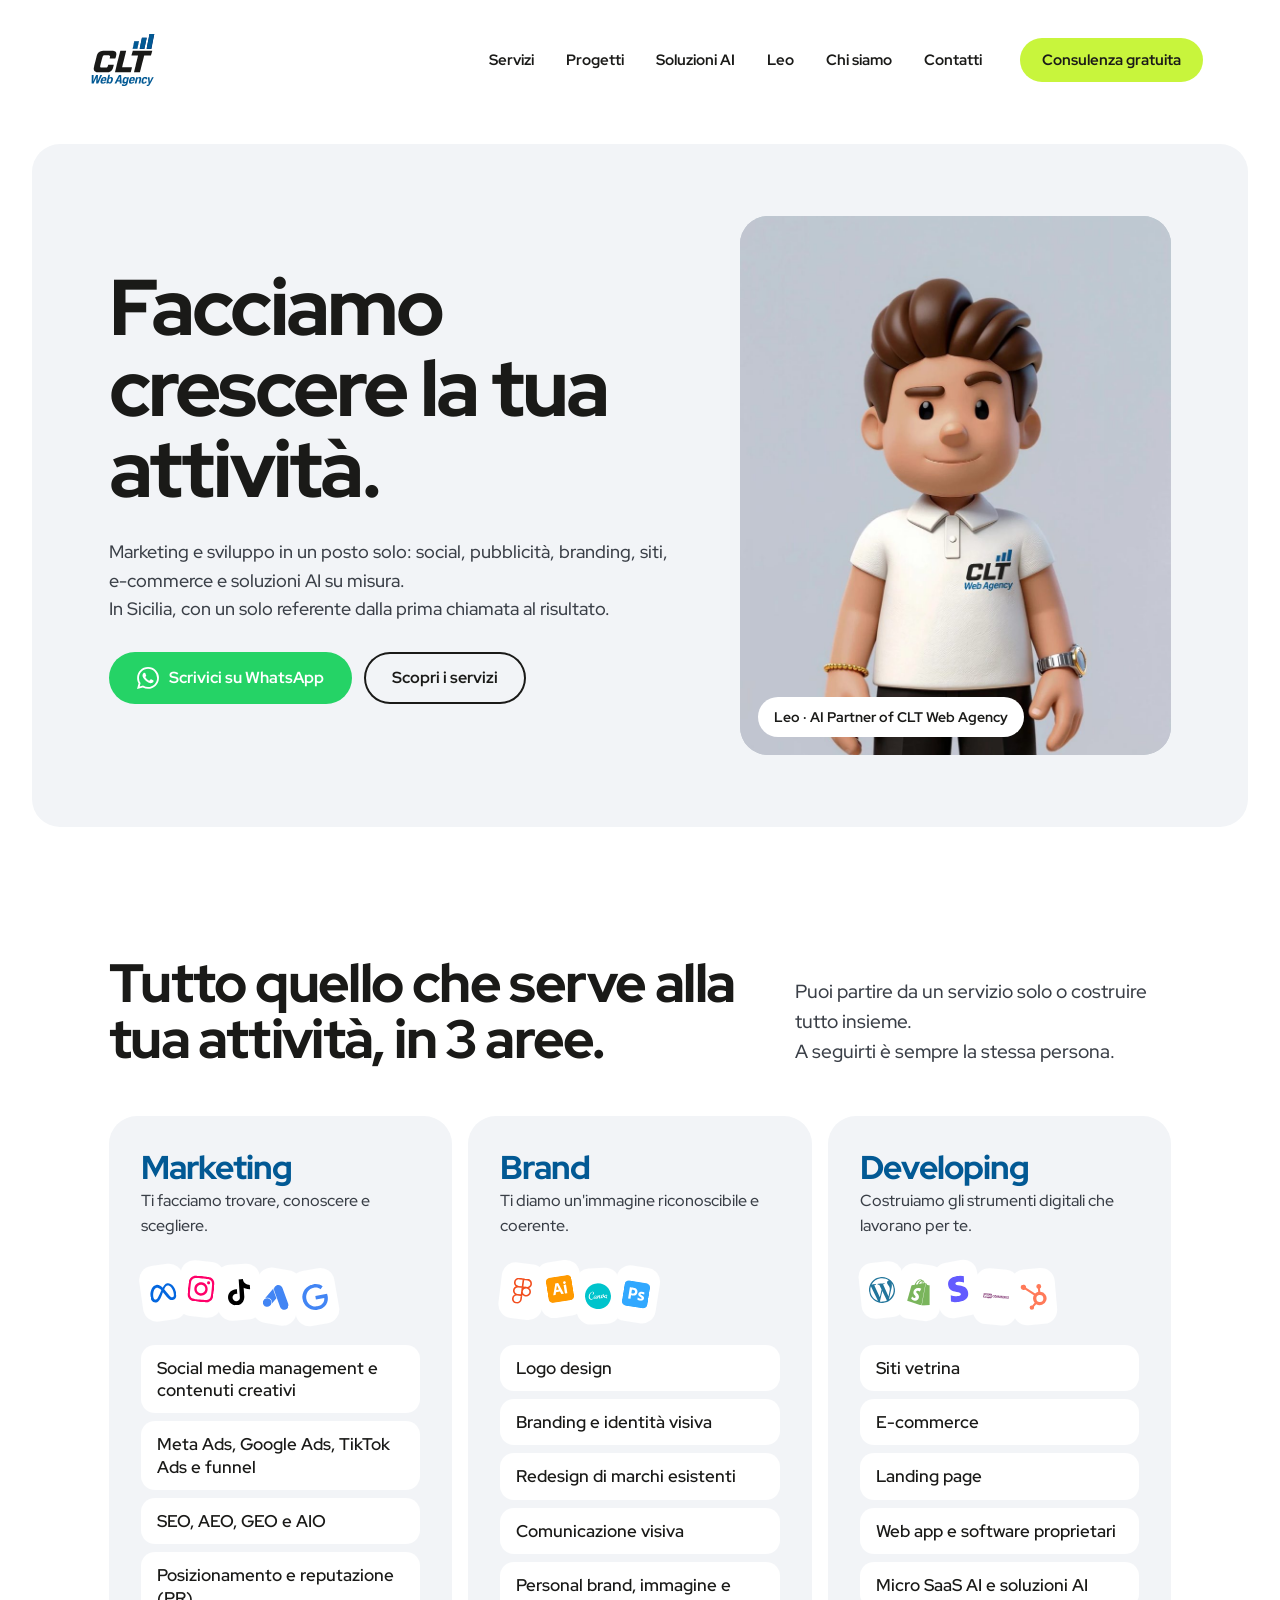
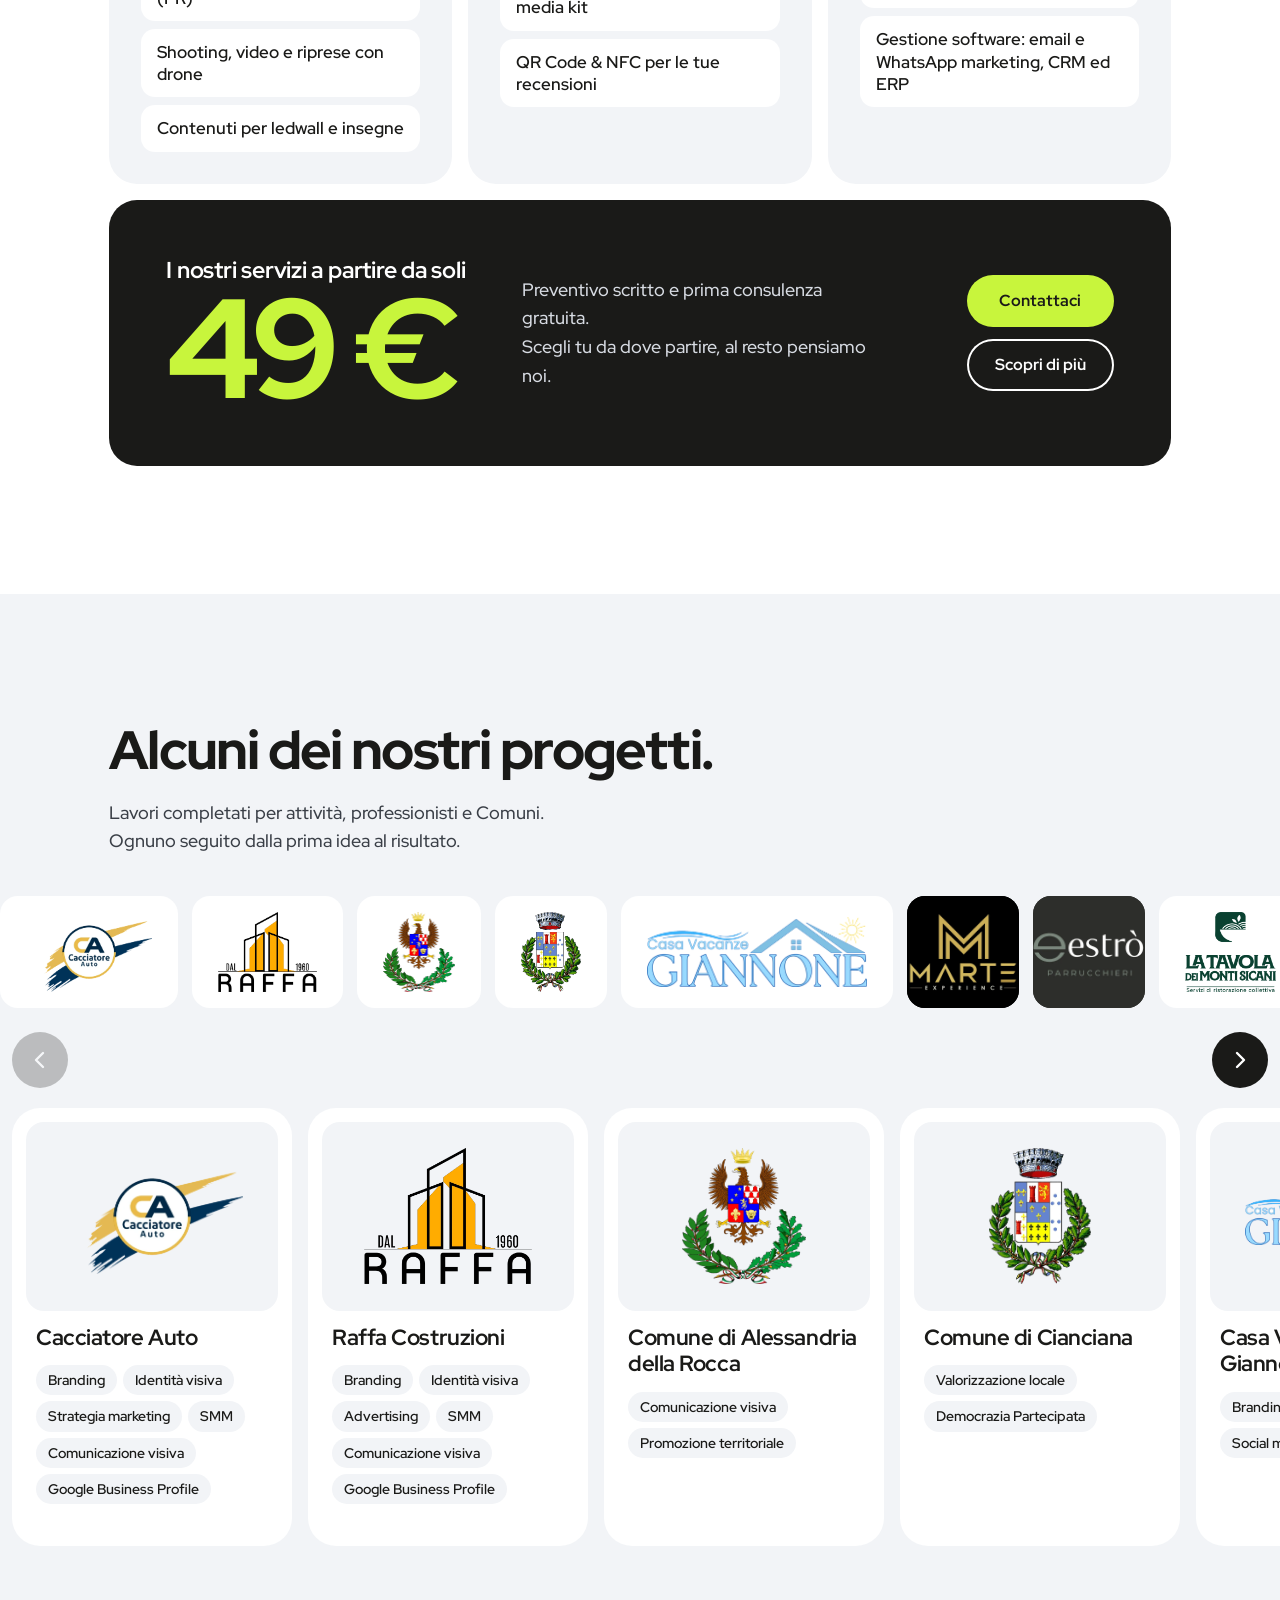
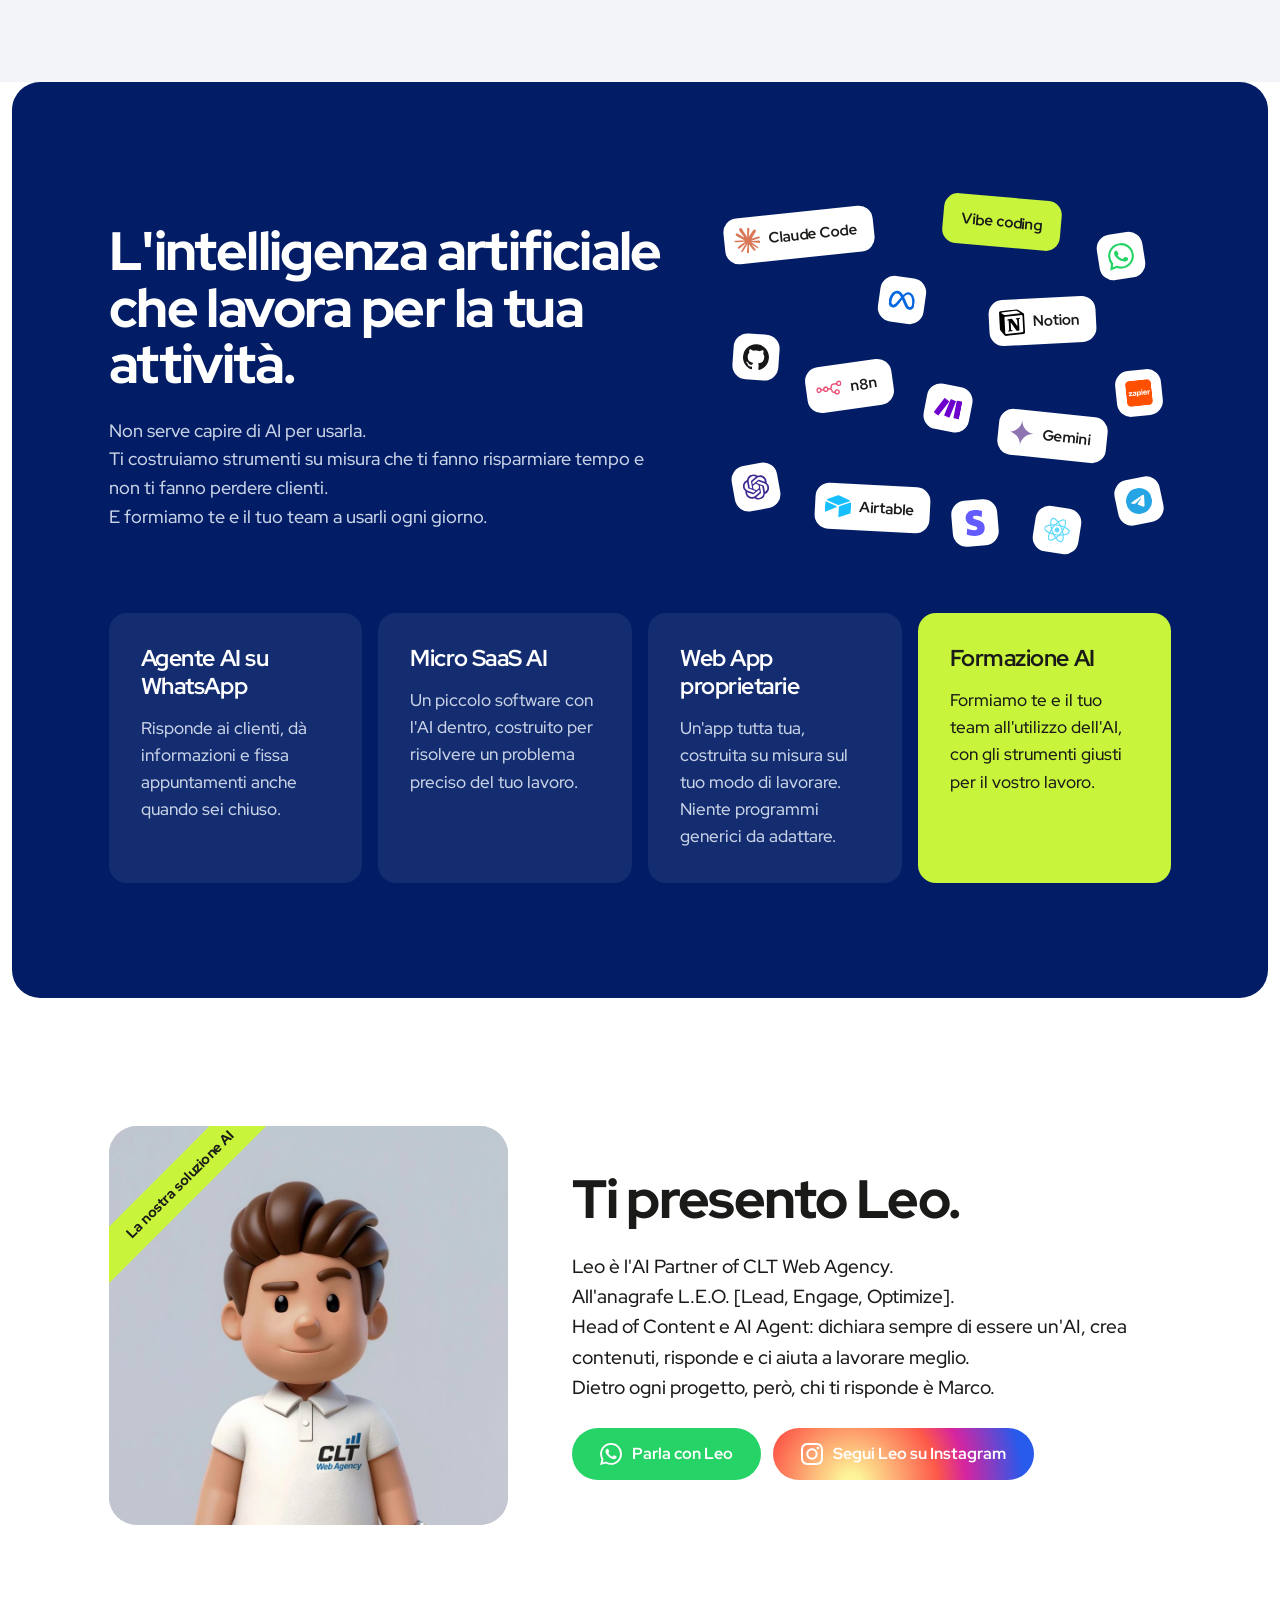
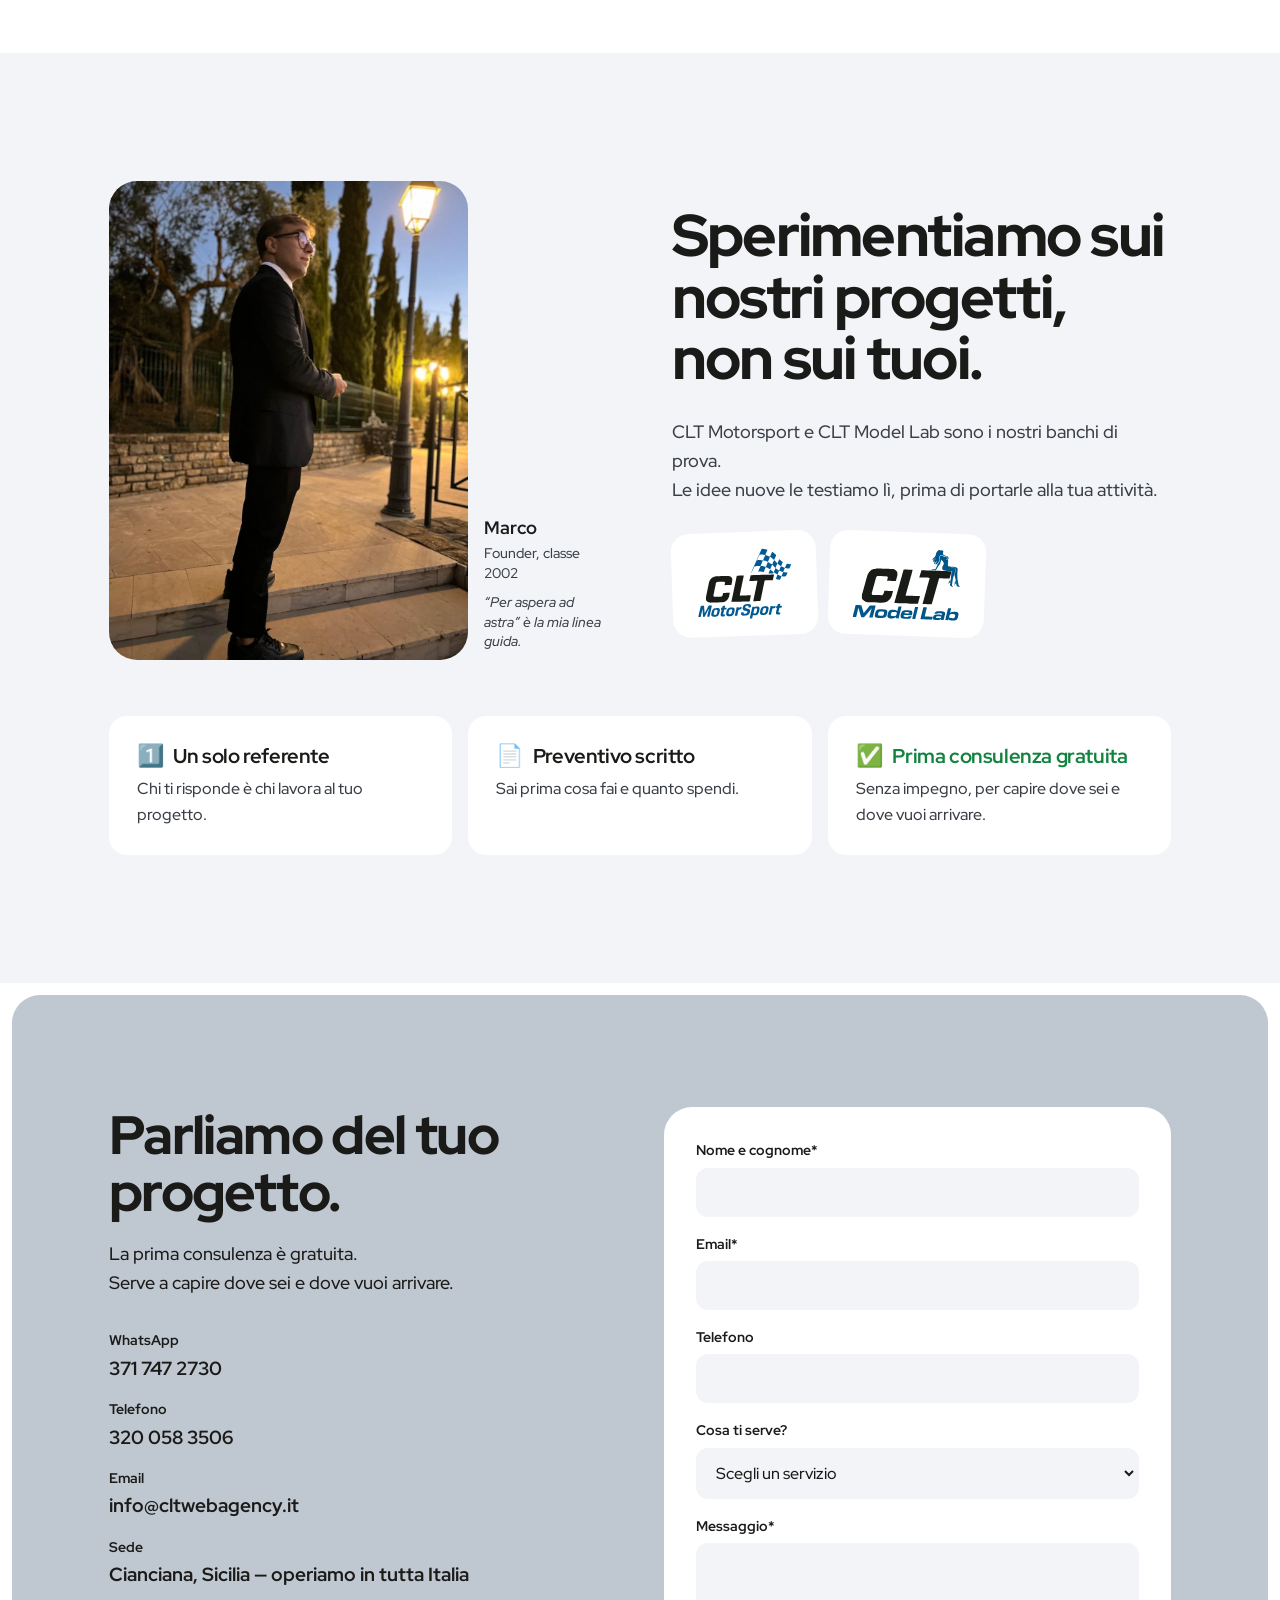
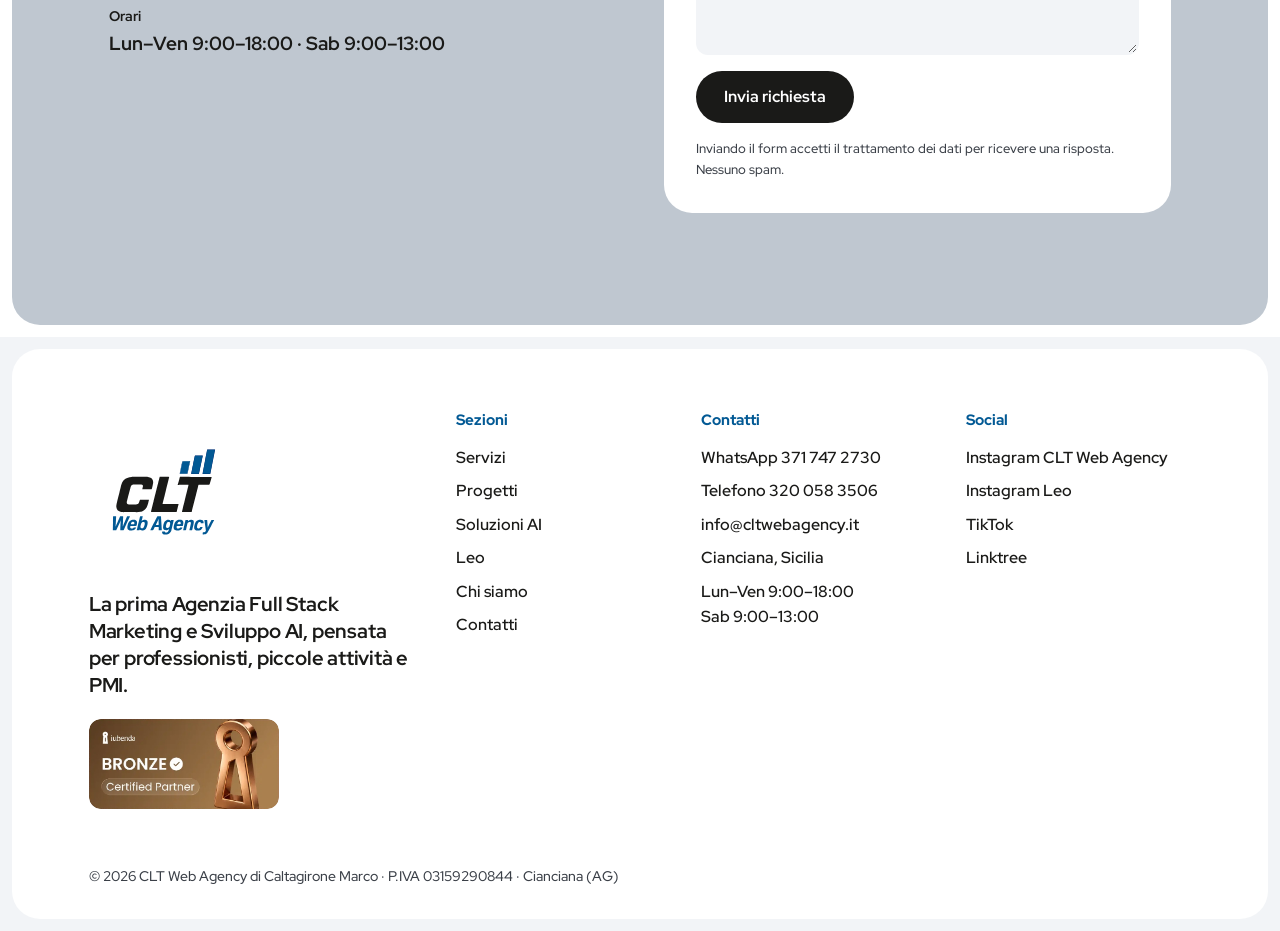
<file: chi-siamo/index.html>
<!doctype html>
<html lang="it">
<head>
  <meta charset="utf-8">
  <meta name="viewport" content="width=device-width, initial-scale=1">
  <title>Chi siamo — CLT Web Agency</title>
  <link rel="canonical" href="https://www.cltwebagency.it/">
  <meta name="robots" content="noindex, follow">
  <meta http-equiv="refresh" content="0; url=../#perche">
  <link rel="icon" href="../favicon.ico">
  <script>location.replace('../#perche');</script>
  <style>body{font:500 18px/1.6 system-ui,sans-serif;color:#1A1A18;display:grid;place-items:center;min-height:100vh;margin:0;padding:24px;text-align:center}a{color:#025994;font-weight:700}</style>
</head>
<body>
  <p>La pagina Chi siamo ora è nella home di CLT Web Agency.<br><a href="../#perche">Vai a Chi siamo</a></p>
</body>
</html>
</file>
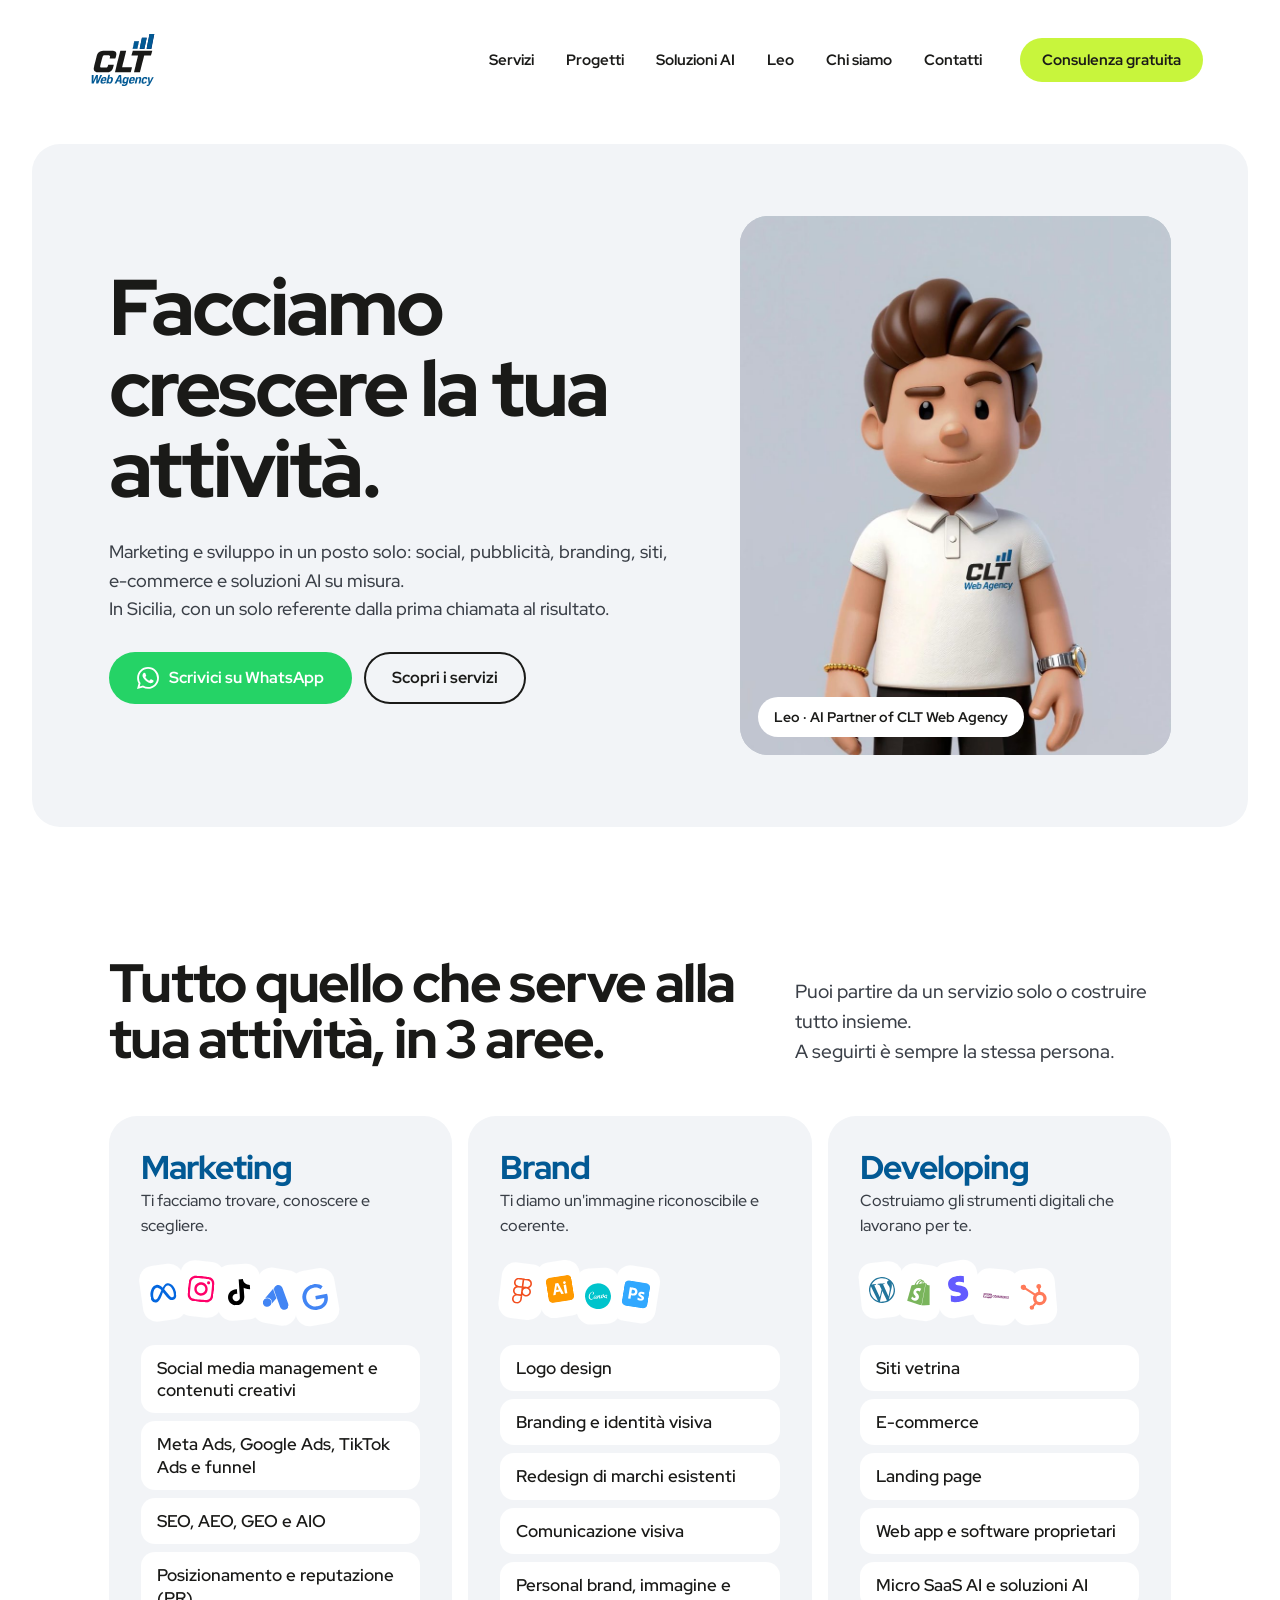
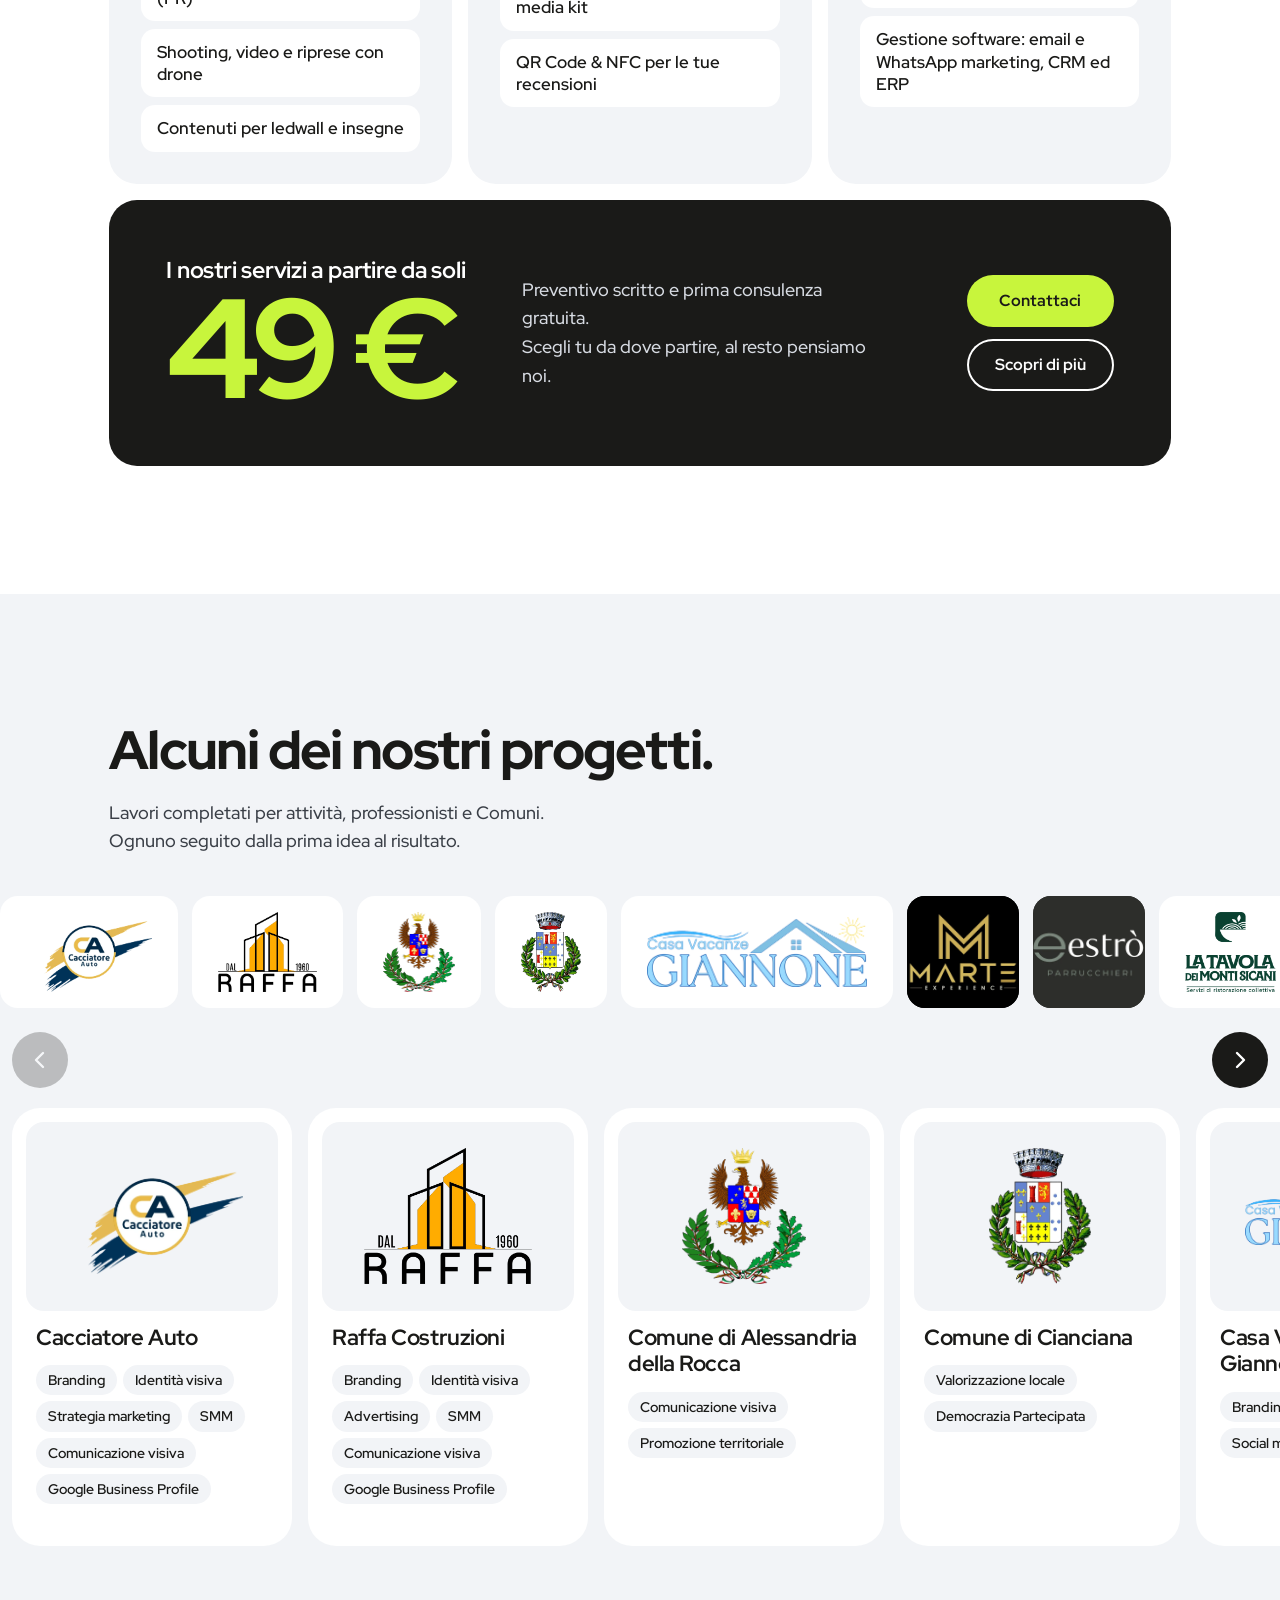
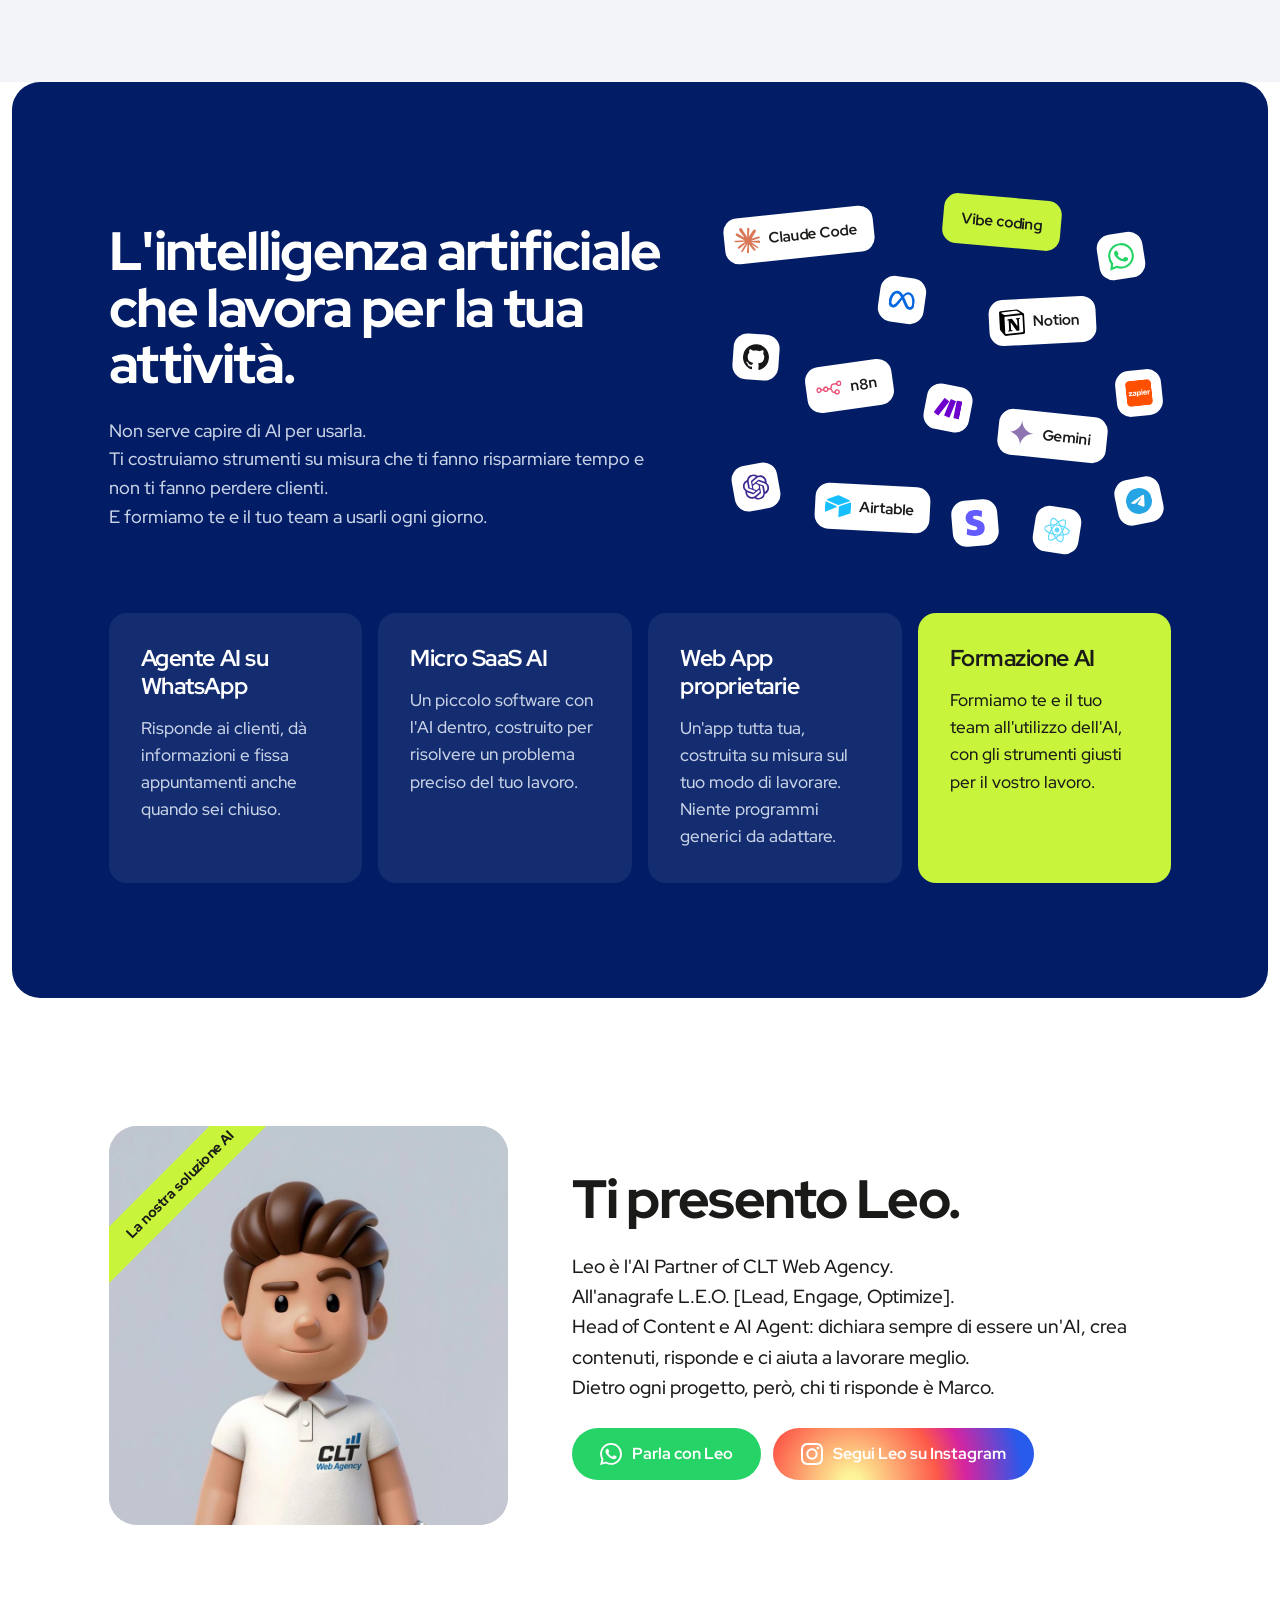
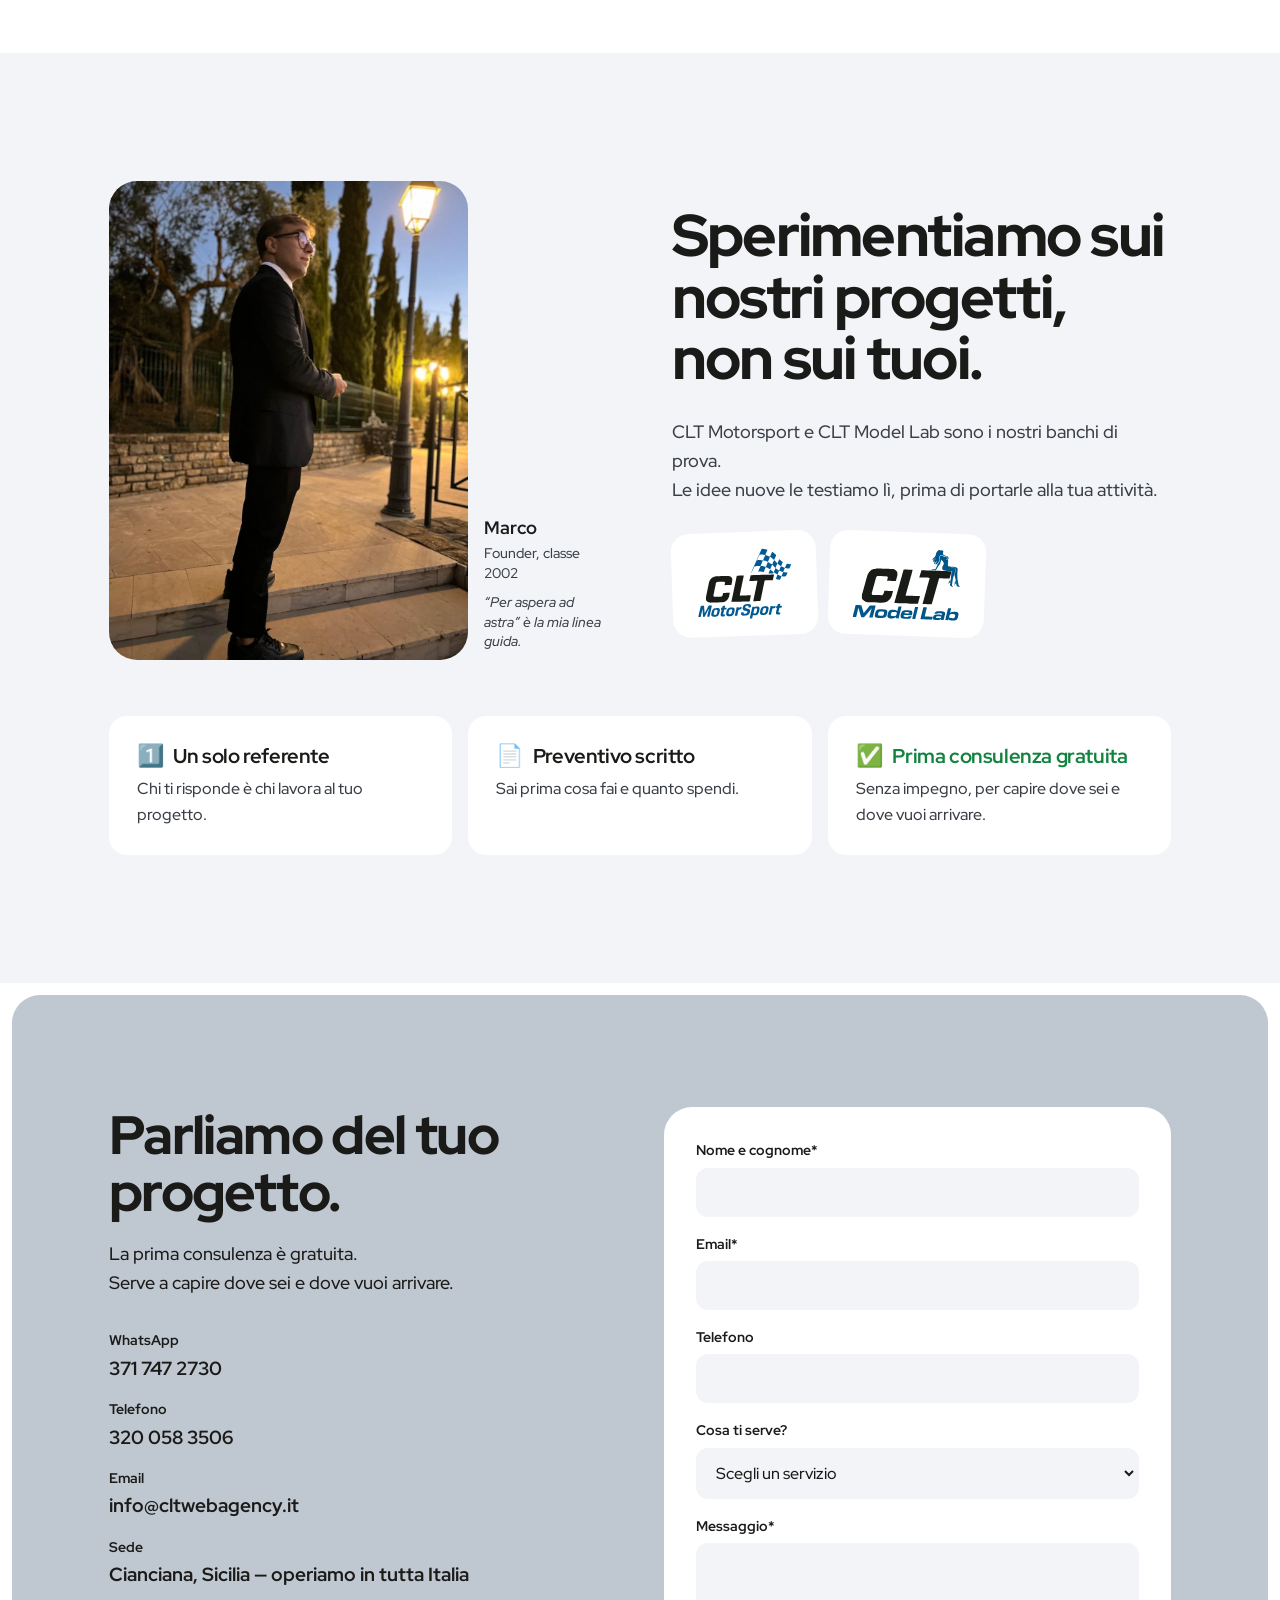
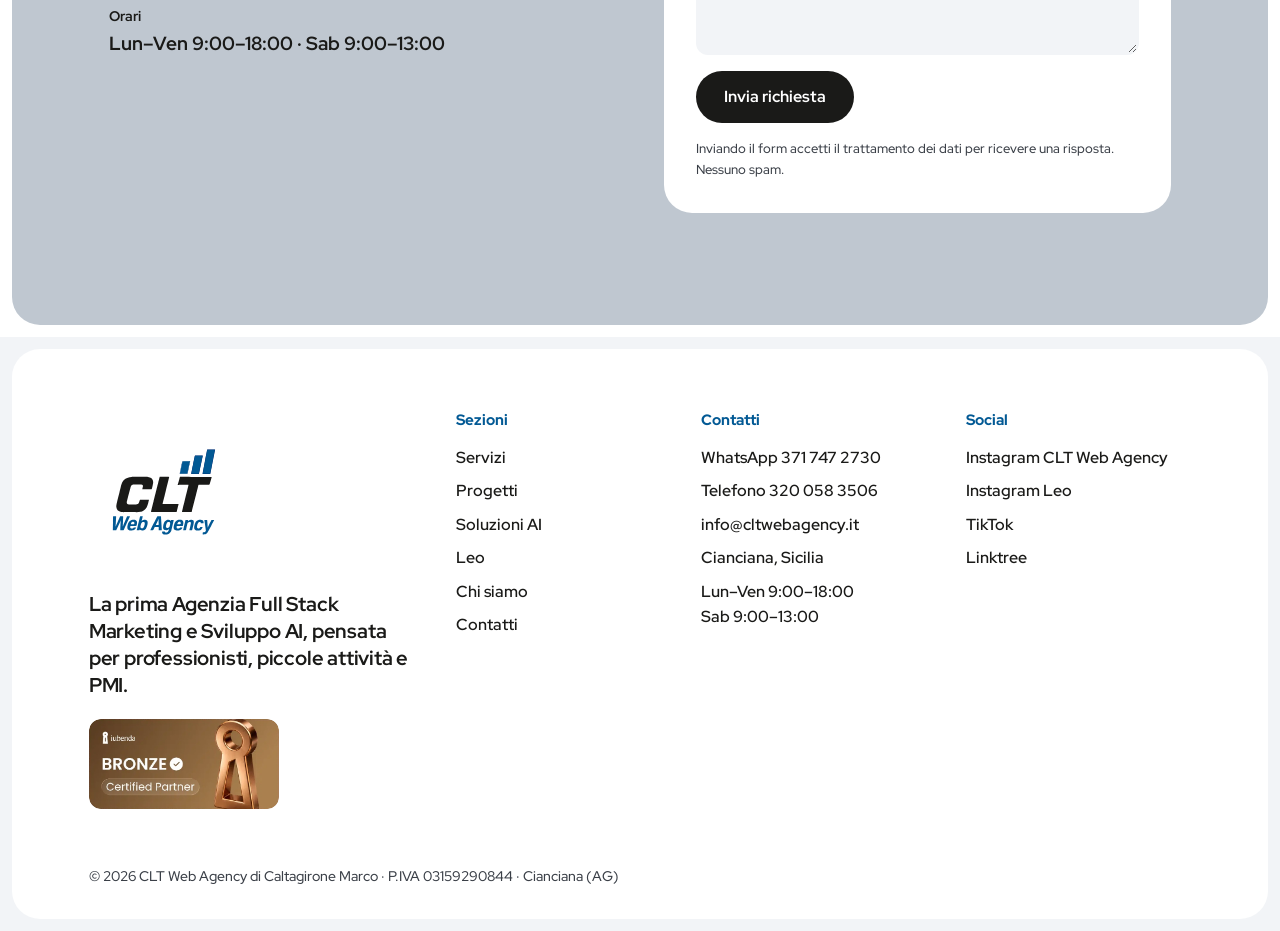
<file: contatti/index.html>
<!doctype html>
<html lang="it">
<head>
  <meta charset="utf-8">
  <meta name="viewport" content="width=device-width, initial-scale=1">
  <title>Contatti — CLT Web Agency</title>
  <link rel="canonical" href="https://www.cltwebagency.it/">
  <meta name="robots" content="noindex, follow">
  <meta http-equiv="refresh" content="0; url=../#contatti">
  <link rel="icon" href="../favicon.ico">
  <script>location.replace('../#contatti');</script>
  <style>body{font:500 18px/1.6 system-ui,sans-serif;color:#1A1A18;display:grid;place-items:center;min-height:100vh;margin:0;padding:24px;text-align:center}a{color:#025994;font-weight:700}</style>
</head>
<body>
  <p>La pagina Contatti ora è nella home di CLT Web Agency.<br><a href="../#contatti">Vai a Contatti</a></p>
</body>
</html>
</file>
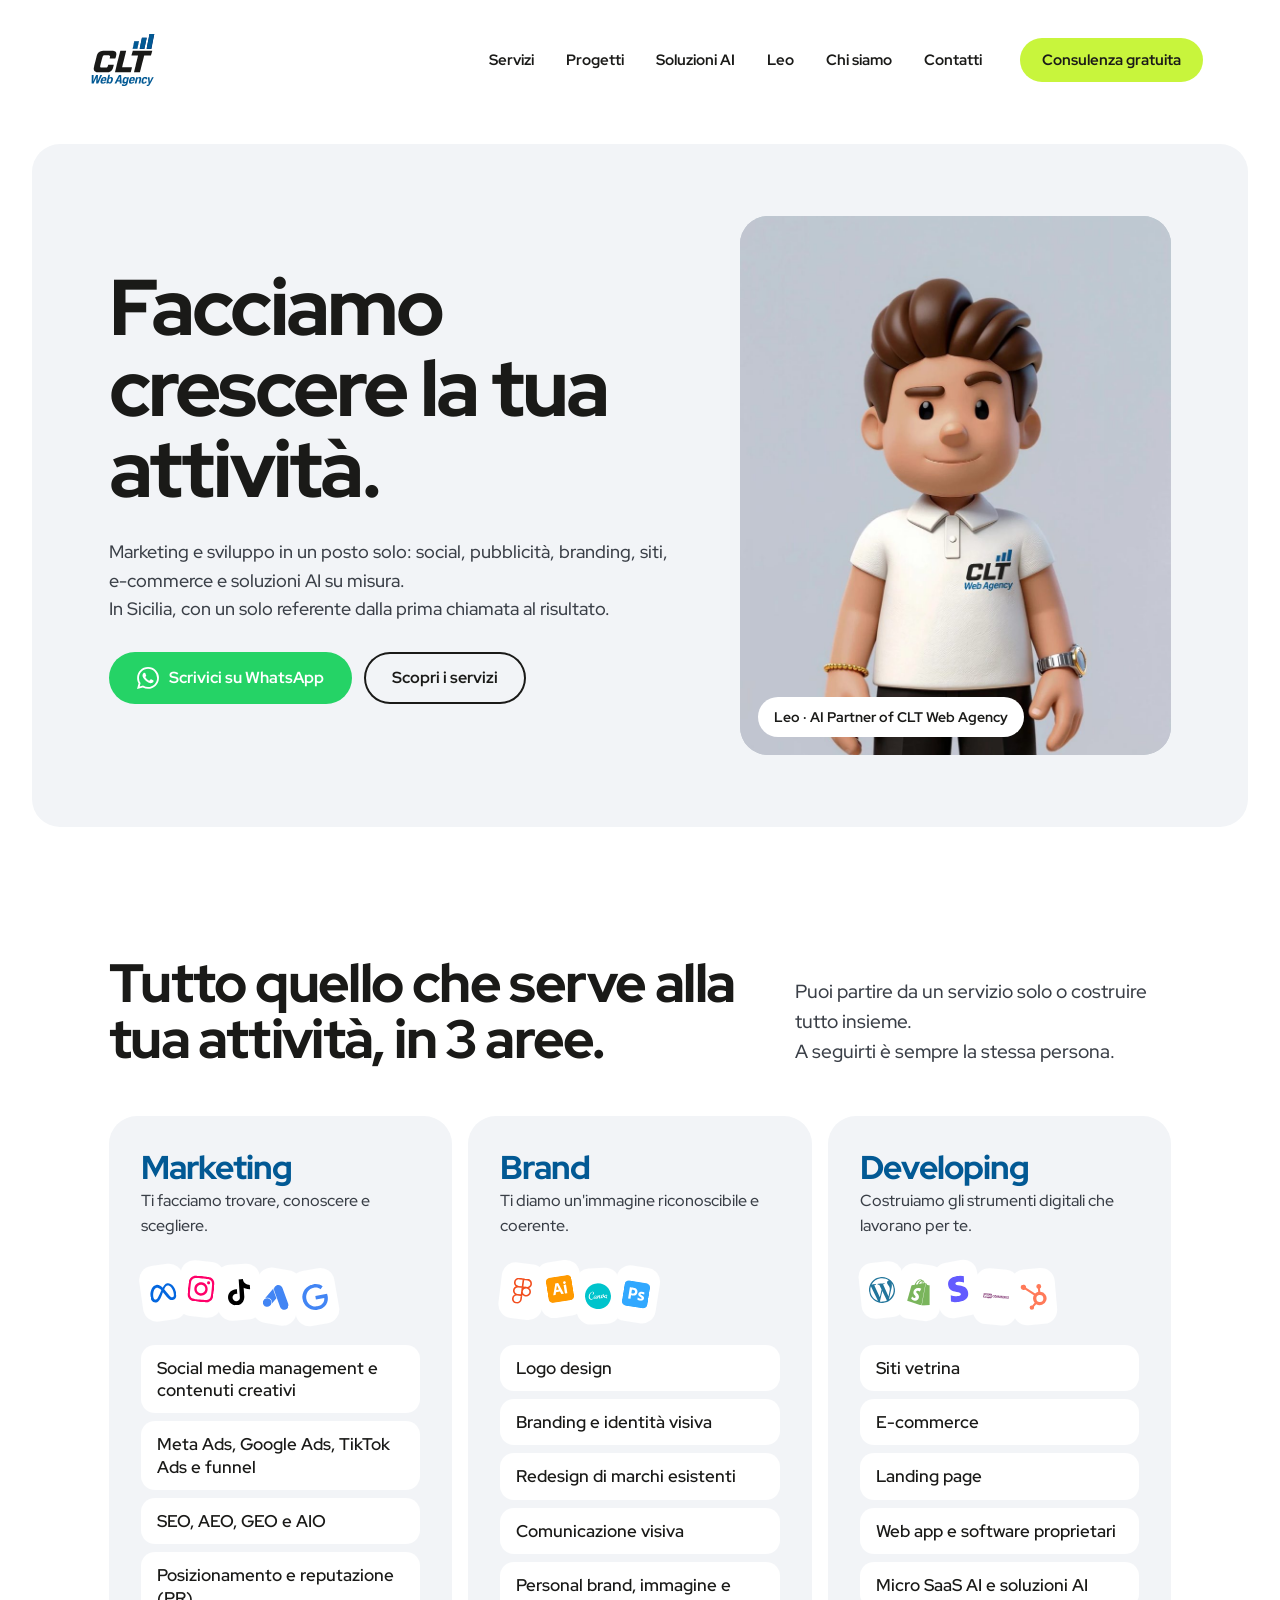
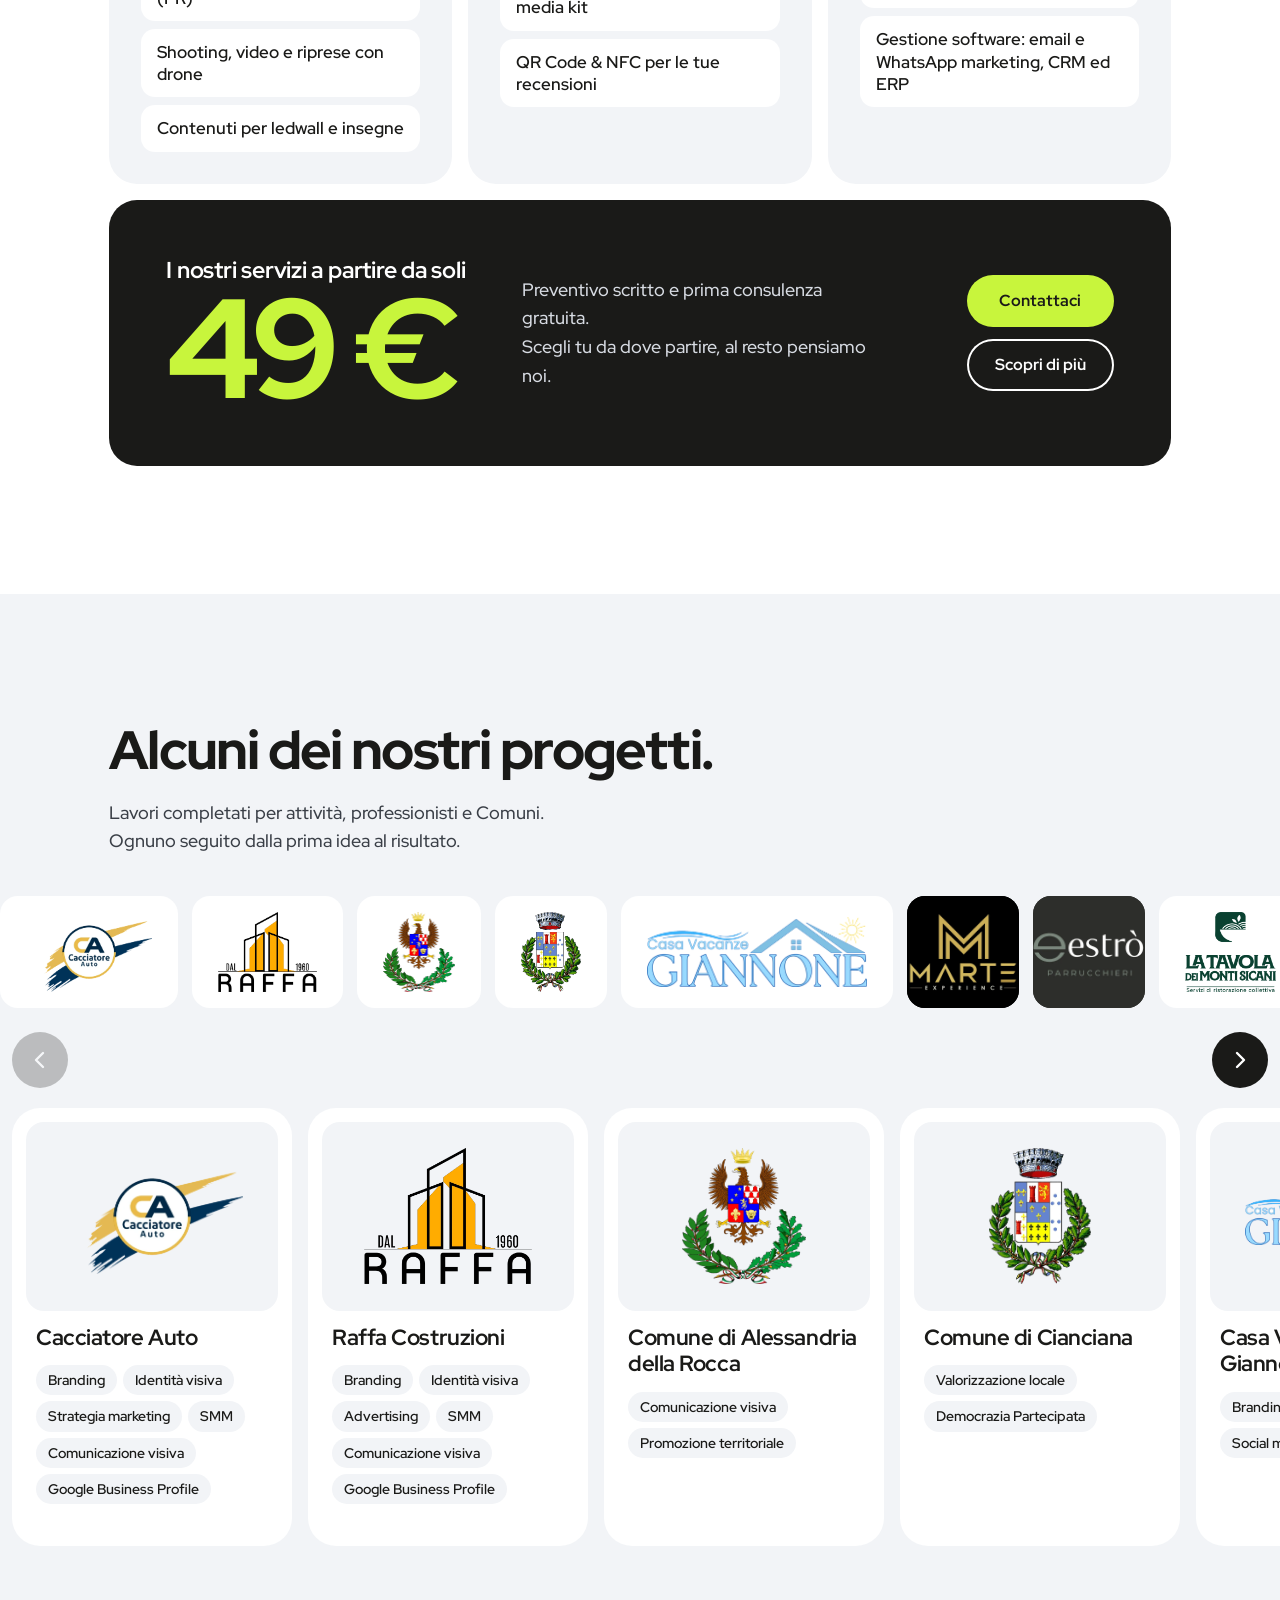
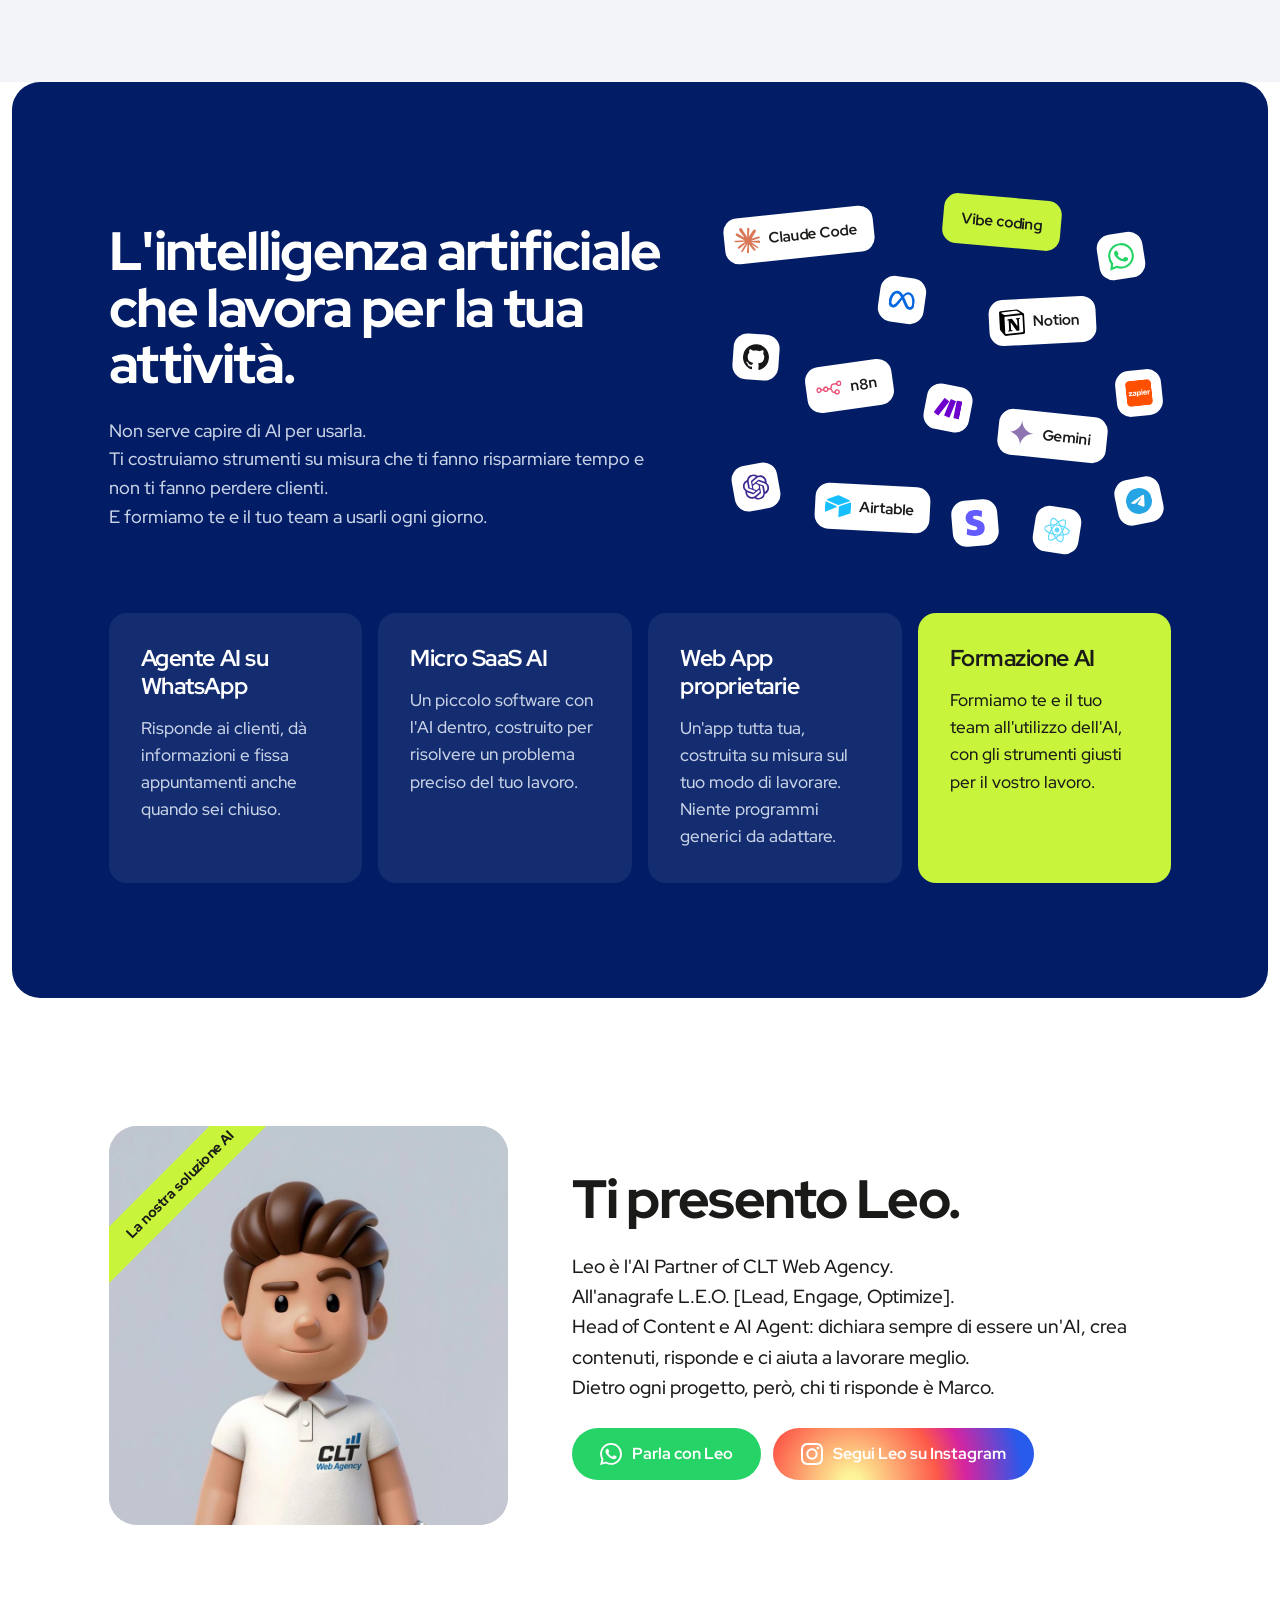
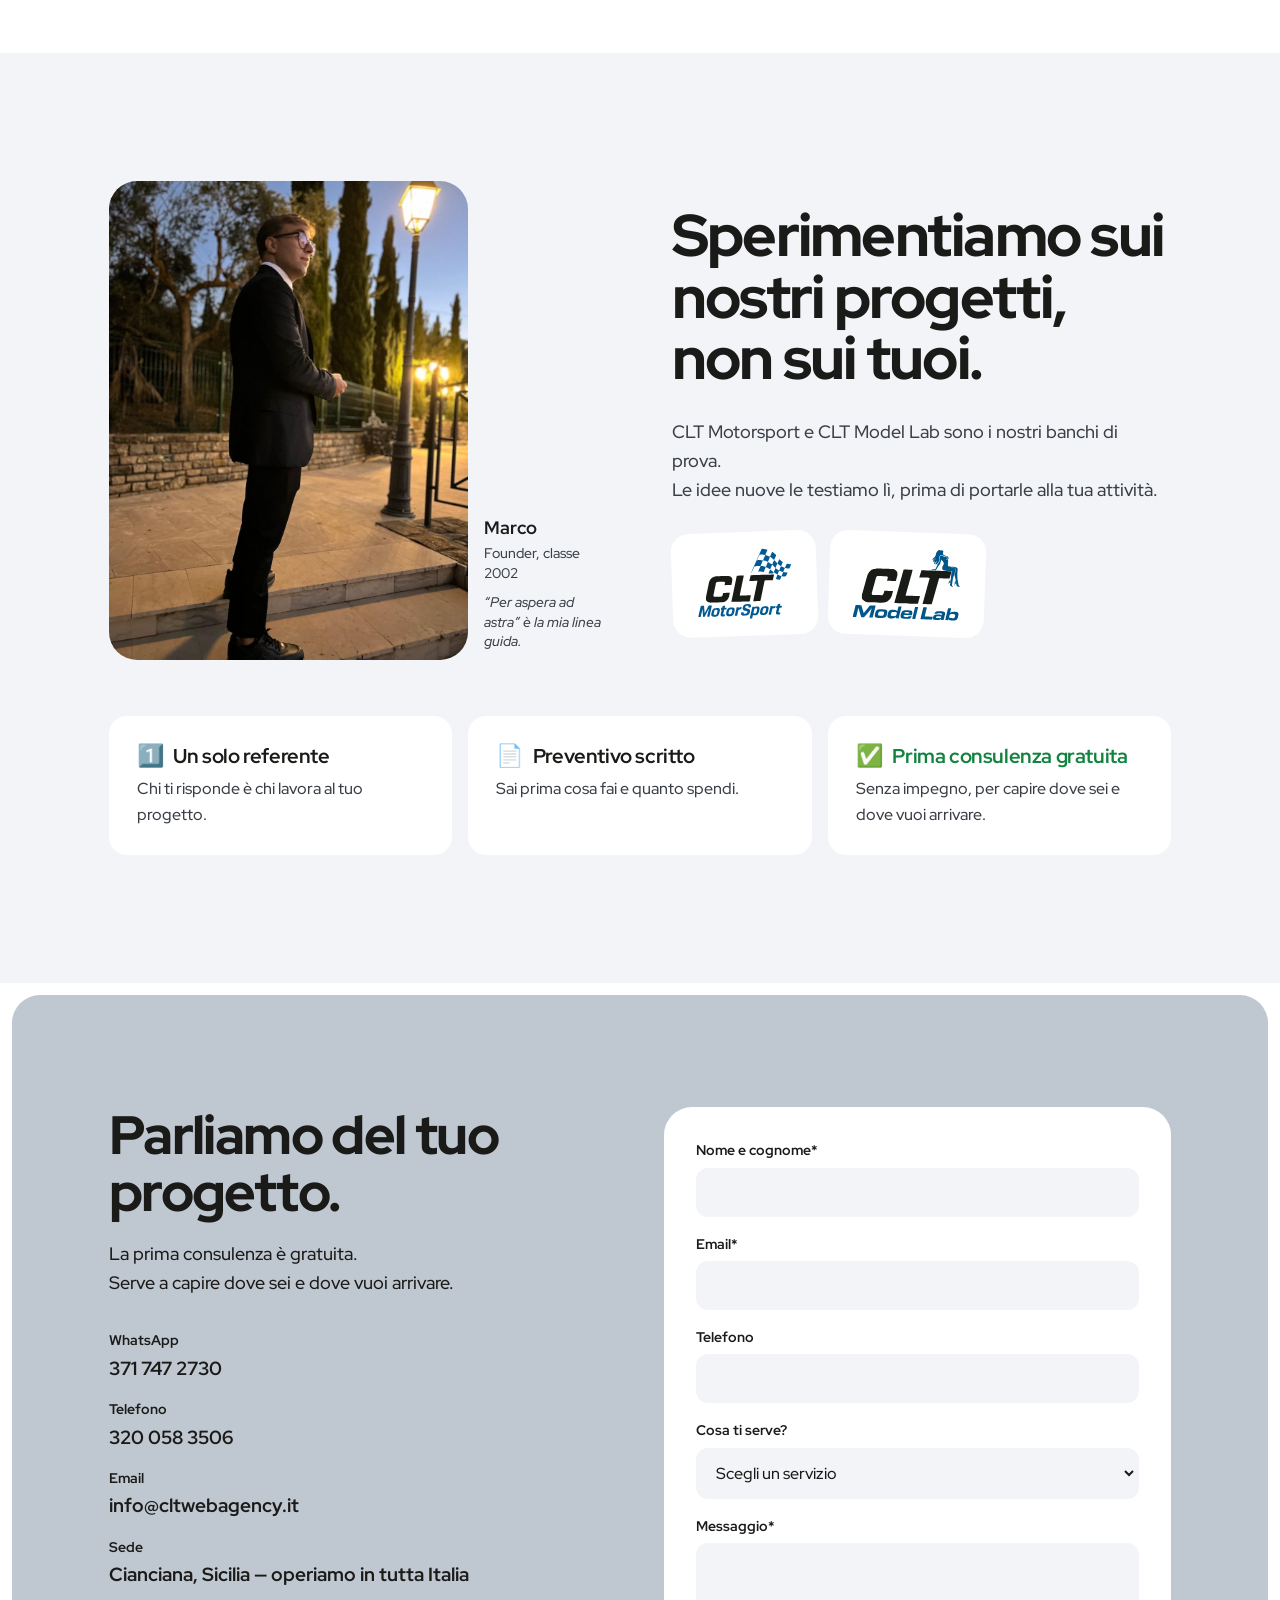
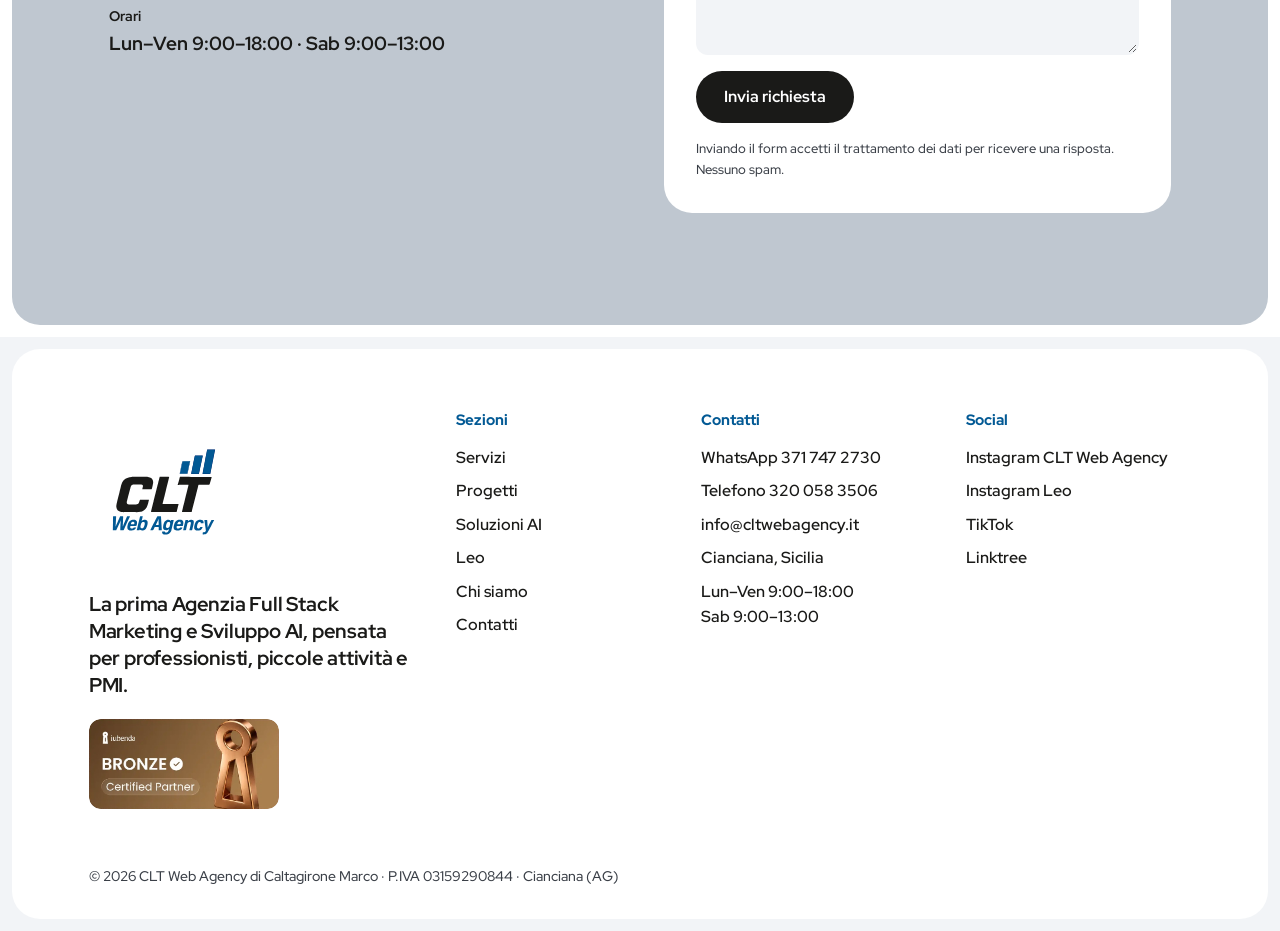
<file: servizi/index.html>
<!doctype html>
<html lang="it">
<head>
  <meta charset="utf-8">
  <meta name="viewport" content="width=device-width, initial-scale=1">
  <title>Servizi — CLT Web Agency</title>
  <link rel="canonical" href="https://www.cltwebagency.it/">
  <meta name="robots" content="noindex, follow">
  <meta http-equiv="refresh" content="0; url=../#servizi">
  <link rel="icon" href="../favicon.ico">
  <script>location.replace('../#servizi');</script>
  <style>body{font:500 18px/1.6 system-ui,sans-serif;color:#1A1A18;display:grid;place-items:center;min-height:100vh;margin:0;padding:24px;text-align:center}a{color:#025994;font-weight:700}</style>
</head>
<body>
  <p>La pagina Servizi ora è nella home di CLT Web Agency.<br><a href="../#servizi">Vai a Servizi</a></p>
</body>
</html>
</file>
<file: styles.css>
/* CLT Web Agency — pagina unica. Stile del reel minimal di Leo: Red Hat Display, fondo chiaro, lime solo come accento. */

:root {
  --ink: #1A1A18;
  --soft: #3A3F47;
  --blu: #025994;
  --notte: #021D66;
  --grigio: #BFC7D0;
  --chiaro: #F2F4F7;
  --bianco: #FFFFFF;
  --lime: #C8F53C;
  --wa: #25D366;
  --wa-scuro: #128C7E;
  --verde: #12823F;
  --font: "Red Hat Display", system-ui, sans-serif;
  --wrap: 76rem;
  --gutter: clamp(20px, 6vw, 88px);
  --r-m: 18px;
  --r-l: 28px;
  --ease: cubic-bezier(.2, .7, .2, 1);
}

*, *::before, *::after { box-sizing: border-box; }
html { scroll-behavior: smooth; scroll-padding-top: 88px; -webkit-text-size-adjust: 100%; }
body { margin: 0; background: var(--bianco); color: var(--ink); font-family: var(--font); font-size: 17px; line-height: 1.6; font-weight: 500; }
img { display: block; max-width: 100%; height: auto; }
h1, h2, h3, p, ul, figure { margin: 0; }
ul { padding: 0; list-style: none; }
a { color: inherit; }
:focus-visible { outline: 3px solid var(--blu); outline-offset: 3px; }
::selection { background: var(--lime); color: var(--ink); }
.nowrap { white-space: nowrap; }

.wrap { width: 100%; max-width: var(--wrap); margin: 0 auto; padding: 0 var(--gutter); }
h1 { font-size: clamp(42px, 6.2vw, 80px); font-weight: 800; line-height: 1.02; letter-spacing: -0.035em; }
h2 { font-size: clamp(32px, 4.2vw, 56px); font-weight: 800; line-height: 1.05; letter-spacing: -0.03em; }
h2.big { font-size: clamp(34px, 4.6vw, 60px); max-width: 15ch; }
h3 { font-size: 24px; font-weight: 700; letter-spacing: -0.02em; line-height: 1.2; }
.lead { font-size: clamp(17px, 1.4vw, 20px); color: var(--soft); max-width: 38rem; }

/* Bottoni a pillola con riempimento che sale */
.pill {
  position: relative; overflow: hidden; isolation: isolate;
  display: inline-flex; align-items: center; justify-content: center; gap: 10px;
  min-height: 52px; padding: 14px 28px; border: 0; border-radius: 999px;
  font: 700 16px/1 var(--font); text-decoration: none; white-space: nowrap; cursor: pointer;
  transition: color .35s var(--ease), translate .2s var(--ease);
}
.pill::before { content: ""; position: absolute; inset: 0; z-index: -1; border-radius: inherit; background: var(--ink); translate: 0 101%; transition: translate .5s var(--ease); }
.pill:hover::before, .pill:focus-visible::before { translate: 0 0; }
.pill:hover, .pill:focus-visible { color: var(--bianco); translate: 0 -2px; }
.pill:active { translate: 0 0; }
.pill--lime { background: var(--lime); color: var(--ink); }
.pill--ink { background: var(--ink); color: var(--bianco); }
.pill--ink::before { background: var(--blu); }
.pill--ghost { background: transparent; color: var(--ink); box-shadow: inset 0 0 0 2px var(--ink); }
.pill--light { background: var(--bianco); color: var(--ink); }
.pill--light::before { background: var(--blu); }
.pill--wa { background: var(--wa); color: var(--bianco); }
.pill--wa::before { background: var(--wa-scuro); }
.pill--ig { color: var(--bianco); background: radial-gradient(circle at 30% 107%, #FDF497 0%, #FDF497 5%, #FD5949 45%, #D6249F 60%, #285AEB 90%); }
.ico { width: 22px; height: 22px; flex: none; }
.actions { display: flex; flex-wrap: wrap; gap: 12px; }

/* Header in vetro con barra di avanzamento */
.top {
  position: sticky; top: 0; z-index: 50;
  display: flex; align-items: center; gap: 24px;
  padding: 14px var(--gutter);
  background: rgba(255,255,255,.78);
  -webkit-backdrop-filter: saturate(150%) blur(14px); backdrop-filter: saturate(150%) blur(14px);
}
.top__logo img { width: 92px; }
.top__nav { display: flex; gap: 4px; margin-left: auto; }
.top__nav a { padding: 10px 14px; border-radius: 999px; font-weight: 700; font-size: 15px; text-decoration: none; transition: background-color .25s; }
.top__nav a:hover, .top__nav a.is-active { background: var(--chiaro); }
.top__cta { min-height: 44px; padding: 10px 22px; font-size: 15px; }
.top__menu { display: none; }
.top__bar { position: absolute; left: 0; right: 0; bottom: 0; height: 3px; background: var(--blu); transform: scaleX(var(--progress, 0)); transform-origin: left; }

/* 1. Apertura */
.hero { padding: 24px 12px 0; }
.hero__grid { background: var(--chiaro); border-radius: var(--r-l); display: grid; grid-template-columns: 1.15fr .85fr; gap: 48px; align-items: center; padding-top: 72px; padding-bottom: 72px; }
.hero__text { display: grid; gap: 28px; }
.hero__leo { position: relative; aspect-ratio: 4 / 5; max-height: 620px; border-radius: var(--r-l); overflow: hidden; background: var(--grigio); }
/* Leo respira senza staccarsi dal fondo: solo un leggero zoom verso il viso, mai uno spostamento */
.hero__leo img { width: 100%; height: 100%; object-fit: cover; object-position: 50% 8%; transform-origin: 50% 22%; animation: respiro 7s ease-in-out infinite; }
@keyframes respiro { 0%, 100% { transform: scale(1); } 50% { transform: scale(1.04); } }
.tag { position: absolute; left: 18px; bottom: 18px; background: var(--bianco); border-radius: 999px; padding: 9px 16px; font-size: 14px; font-weight: 700; }

/* Sezioni */
.section { padding: clamp(80px, 10vw, 136px) 0; }
.section--soft { background: var(--chiaro); }
.head { display: grid; grid-template-columns: 1.7fr 1fr; gap: 24px 48px; align-items: end; margin-bottom: 48px; }
.head p { color: var(--soft); font-size: 19px; }

/* Loghi sparsi: piastrine bianche, ruotate e messe a caso */
.scatter { position: relative; }
.chip {
  position: absolute; left: var(--x); top: var(--y); rotate: var(--r);
  display: inline-flex; align-items: center; gap: 8px;
  padding: 10px; border-radius: 14px; background: var(--bianco);
  font-size: 15px; font-weight: 700; color: var(--ink); white-space: nowrap;
}
.chip img { width: 26px; height: 26px; }
.chip--name { padding-right: 16px; }
.chip--lime { background: var(--lime); padding: 13px 18px; }

/* 2. Servizi */
.services { display: grid; grid-template-columns: repeat(3, 1fr); gap: 16px; }
.service { background: var(--chiaro); border-radius: var(--r-l); padding: 32px; display: grid; grid-template-rows: auto 1fr; gap: 28px; transition: translate .35s var(--ease); }
.service:hover { translate: 0 -6px; }
.service__head { display: grid; gap: 8px; align-content: start; }
.service h3 { font-size: clamp(30px, 2.6vw, 38px); font-weight: 800; letter-spacing: -0.03em; color: var(--blu); }
.service__head p { font-size: 16px; color: var(--soft); }
/* Nelle card i loghi stanno in fila, sovrapposti e storti */
.scatter--card { display: flex; margin-top: 14px; height: 56px; }
.scatter--card .chip { position: relative; left: auto; top: auto; translate: 0 calc(var(--y) * .22); margin-right: -6px; padding: 9px; transition: rotate .4s var(--ease), translate .4s var(--ease); }
.service:hover .scatter--card .chip { rotate: 0deg; translate: 0 0; margin-right: 4px; }
.service__list { display: grid; gap: 8px; align-content: start; }
.service__list li { background: var(--bianco); border-radius: 14px; padding: 12px 16px; font-weight: 600; font-size: 16.5px; line-height: 1.35; }

.price { margin-top: 16px; background: var(--ink); color: var(--bianco); border-radius: var(--r-l); padding: clamp(36px, 4.5vw, 64px); display: grid; grid-template-columns: auto 1fr auto; align-items: center; gap: 28px 56px; overflow: hidden; }
.price__title { display: grid; gap: 4px; }
.price__from { font-size: clamp(20px, 1.8vw, 26px); font-weight: 700; letter-spacing: -0.01em; color: var(--bianco); }
.price__num { font-size: clamp(88px, 11vw, 168px); font-weight: 800; letter-spacing: -0.06em; line-height: .85; color: var(--lime); }
.price__text { font-size: clamp(17px, 1.4vw, 20px); color: #D7DBE2; max-width: 30ch; }
.price__actions { display: grid; gap: 12px; }
.pill--outline-light { background: transparent; color: var(--bianco); box-shadow: inset 0 0 0 2px var(--bianco); }
.pill--outline-light::before { background: var(--bianco); }
.pill--outline-light:hover, .pill--outline-light:focus-visible { color: var(--ink); }

/* 2b. Progetti: loghi che scorrono all'infinito + card a scorrimento */
.progetti { overflow: hidden; }
.progetti__head { display: flex; align-items: end; justify-content: space-between; gap: 24px 48px; flex-wrap: wrap; margin-bottom: 40px; }
.progetti__head .lead { margin-top: 20px; }
.arrows { display: flex; justify-content: space-between; padding: 0 12px; margin: -24px 0 20px; }
.arrow { width: 56px; height: 56px; border: 0; border-radius: 50%; display: grid; place-items: center; background: var(--ink); color: var(--bianco); cursor: pointer; transition: background-color .25s, translate .2s var(--ease), opacity .25s; }
.arrow svg { width: 24px; height: 24px; }
.arrow:hover { background: var(--blu); }
.arrow:active { translate: 0 1px; }
.arrow:disabled { opacity: .25; cursor: default; background: var(--ink); }

.marquee { --gap: 14px; margin-bottom: 48px; overflow: hidden; }
.marquee__track { display: flex; gap: var(--gap); width: max-content; animation: scorri 46s linear infinite; }
.marquee:hover .marquee__track { animation-play-state: paused; }
@keyframes scorri { to { translate: calc(-50% - var(--gap) / 2) 0; } }
.marquee__tile { flex: none; height: 112px; padding: 16px 26px; background: var(--bianco); border-radius: var(--r-m); display: grid; place-items: center; }
.marquee__tile img { height: 80px; width: auto; max-width: 220px; object-fit: contain; }
.marquee__tile--full { padding: 0; overflow: hidden; background: var(--bg); width: 112px; display: block; }
.marquee__tile--full img { width: 100%; height: 100%; max-width: none; object-fit: contain; object-position: center; transform: scale(var(--z, 1)); }

.proj-track { display: grid; grid-auto-flow: column; grid-auto-columns: minmax(280px, 330px); gap: 16px; overflow-x: auto; scroll-snap-type: x mandatory; padding-inline: 12px; scroll-padding-inline: 12px; overscroll-behavior-x: contain; padding-bottom: 8px; scrollbar-width: none; }
.proj-track::-webkit-scrollbar { display: none; }
.proj-track:focus-visible { outline-offset: 6px; border-radius: var(--r-l); }
.proj { scroll-snap-align: start; background: var(--bianco); border-radius: var(--r-l); padding: 14px 14px 24px; display: grid; grid-template-rows: auto auto 1fr; gap: 14px; align-content: start; transition: translate .35s var(--ease); }
.proj:hover { translate: 0 -6px; }
.proj__media { position: relative; aspect-ratio: 4 / 3; border-radius: var(--r-m); background: var(--chiaro); overflow: hidden; }
.proj__media img { position: absolute; inset: 14%; width: 72%; height: 72%; object-fit: contain; transition: scale .5s var(--ease); }
.proj:hover .proj__media img { scale: 1.05; }
.proj__media--dark { background: var(--bg); }
.proj__media--dark img { inset: 0; width: 100%; height: 100%; }
.proj h3 { font-size: 22px; padding: 0 10px; }
.proj__tags { display: flex; flex-wrap: wrap; gap: 6px; padding: 0 10px; align-content: start; }
.proj__tags li { background: var(--chiaro); border-radius: 999px; padding: 6px 12px; font-size: 14px; font-weight: 600; line-height: 1.3; }
.proj--more { background: var(--blu); color: var(--bianco); padding: 32px; align-content: center; gap: 16px; grid-template-rows: none; }
.proj--more h3 { padding: 0; font-size: 26px; color: var(--bianco); }
.proj--more p { color: #D6E4F0; }
.proj--more .pill { justify-self: stretch; white-space: normal; text-align: center; line-height: 1.25; }
.proj__emo { font-size: 44px; line-height: 1; }

/* 3. Soluzioni AI: la scena blu notte */
.ai { padding: 0 12px; }
.ai__panel { background: var(--notte); color: var(--bianco); border-radius: var(--r-l); padding: clamp(80px, 9vw, 120px) 0; }
.ai__top { display: grid; grid-template-columns: 1.1fr .9fr; gap: 48px; align-items: center; margin-bottom: 56px; }
.ai__panel h2 { max-width: 17ch; }
.ai__panel .lead { color: #C9D3E6; margin-top: 24px; }
.scatter--cloud { height: 360px; }
.ai__cards { display: grid; grid-template-columns: repeat(4, 1fr); gap: 16px; }
.card { border-radius: var(--r-m); padding: 32px; display: grid; gap: 14px; align-content: start; transition: translate .35s var(--ease), background-color .35s; }
.card:hover { translate: 0 -6px; }
.card--dark { background: rgba(255,255,255,.07); }
.card--dark:hover { background: rgba(255,255,255,.12); }
.card--dark h3 { color: var(--bianco); font-size: 23px; }
.card--dark p { color: #C9D3E6; }
.card--lime { background: var(--lime); }
.card--lime:hover { background: #D4F86A; }
.card--lime h3, .card--lime p { color: var(--ink); }

/* 4. Leo */
.split { display: grid; grid-template-columns: .8fr 1.2fr; gap: 64px; align-items: center; }
.split__media { position: relative; aspect-ratio: 1; border-radius: var(--r-l); overflow: hidden; background: var(--grigio); }
.ribbon { position: absolute; z-index: 1; top: 38px; left: -64px; width: 270px; rotate: -45deg; padding: 9px 0; text-align: center; background: var(--lime); color: var(--ink); font-size: 14px; font-weight: 800; }
.split__media img { width: 100%; height: 100%; object-fit: cover; object-position: 50% 6%; }
.split__text { display: grid; gap: 24px; }
.split__text p { color: var(--ink); font-size: 19px; max-width: 38rem; }

/* 6. Chi siamo */
.about { display: grid; grid-template-columns: 1fr 1fr; gap: 56px 64px; align-items: center; }
.about__photo { display: grid; grid-template-columns: 1fr 124px; gap: 16px; align-items: end; }
.about__photo img { aspect-ratio: 3 / 4; width: 100%; object-fit: cover; object-position: 50% 30%; border-radius: var(--r-l); }
.about__photo figcaption { display: grid; gap: 4px; font-size: 14px; line-height: 1.4; color: var(--soft); padding-bottom: 8px; }
.about__photo strong { font-size: 18px; color: var(--ink); }
.about__photo em { font-style: italic; margin-top: 6px; }
.about__text { display: grid; gap: 28px; }
.labs { display: flex; flex-wrap: wrap; gap: 12px; }
.labs__logo { display: grid; place-items: center; background: var(--bianco); border-radius: var(--r-m); padding: 16px 24px; height: 104px; transition: rotate .35s var(--ease); }
.labs__logo:first-child { rotate: -2deg; }
.labs__logo:last-child { rotate: 2deg; }
.labs__logo:hover { rotate: 0deg; }
.labs__logo img { height: 72px; width: auto; }
.points { grid-column: 1 / -1; display: grid; grid-template-columns: repeat(3, 1fr); gap: 16px; }
.point { display: grid; gap: 8px; align-content: start; background: var(--bianco); border-radius: var(--r-m); padding: 28px; }
.point h3 { font-size: 20px; display: flex; align-items: center; gap: 10px; }
.point p { color: var(--soft); font-size: 16px; }
.emo { font-size: 22px; line-height: 1; }
.point--green h3 { color: var(--verde); }

/* 7. Contatti */
.contact { padding: 12px 12px 0; }
.contact__panel { background: var(--grigio); border-radius: var(--r-l); padding: clamp(72px, 9vw, 112px) 0; }
.contact__grid { display: grid; grid-template-columns: 1fr 1fr; gap: 48px; align-items: start; }
.contact__grid .lead { color: var(--ink); margin: 20px 0 32px; }
.info { display: grid; gap: 14px; }
.info li { display: grid; gap: 2px; }
.info strong { font-size: 14px; }
.info a, .info span { font-weight: 700; font-size: 19px; text-decoration: none; }
.info a:hover { text-decoration: underline; }
.form { background: var(--bianco); border-radius: var(--r-l); padding: 32px; display: grid; gap: 16px; }
.form label { display: grid; gap: 6px; font-weight: 700; font-size: 14px; }
.form input, .form select, .form textarea { font: 500 16px var(--font); color: var(--ink); background: var(--chiaro); border: 2px solid transparent; border-radius: 12px; padding: 12px 14px; transition: border-color .2s; width: 100%; }
.form input:focus, .form select:focus, .form textarea:focus { outline: none; border-color: var(--blu); }
.form button { justify-self: start; }
.note { font-size: 13px; color: var(--soft); }

/* Footer: scheda bianca, testi neri */
.footer { background: var(--chiaro); margin-top: 12px; padding: 12px; }
.footer__card { background: var(--bianco); border-radius: var(--r-l); padding: clamp(40px, 5vw, 72px) var(--gutter) 32px; }
.footer__grid { display: grid; grid-template-columns: 1.6fr 1fr 1.1fr 1.1fr; gap: 40px; max-width: var(--wrap); margin: 0 auto; }
.footer__brand { display: grid; gap: 20px; justify-items: start; align-content: start; }
.footer__brand > a img { width: 150px; }
.footer__brand p { font-size: 20px; font-weight: 700; line-height: 1.35; letter-spacing: -0.01em; max-width: 26ch; }
.footer__badge { width: 190px; border-radius: 12px; }
.footer h2 { font-size: 15px; font-weight: 800; letter-spacing: 0; margin-bottom: 12px; color: var(--blu); }
.footer nav a, .footer__grid > div > a, .footer__grid > div > span { display: block; text-decoration: none; font-weight: 600; font-size: 16px; padding: 4px 0; transition: translate .3s var(--ease), color .3s; }
.footer nav a:hover, .footer__grid > div > a:hover { translate: 6px 0; color: var(--blu); }
.footer__legal { max-width: var(--wrap); margin: 56px auto 0; font-size: 14px; color: var(--soft); }

/* WhatsApp flottante: compare quando il bottone della hero esce dallo schermo */
.wa-float {
  position: fixed; right: 20px; bottom: 20px; z-index: 60;
  width: 62px; height: 62px; border-radius: 50%; display: grid; place-items: center;
  background: var(--wa); color: var(--bianco);
  box-shadow: 0 12px 28px -10px rgba(18,140,126,.6);
  opacity: 0; scale: .6; pointer-events: none;
  transition: opacity .35s var(--ease), scale .45s var(--ease), background-color .25s;
}
.wa-float svg { width: 32px; height: 32px; }
.wa-float.is-on { opacity: 1; scale: 1; pointer-events: auto; }
.wa-float:hover { background: var(--wa-scuro); }

/* Recensioni Google, in basso a sinistra (compare insieme a WhatsApp) */
.gr-float {
  position: fixed; left: 20px; bottom: 20px; z-index: 60;
  display: flex; align-items: center; gap: 10px; height: 54px; padding: 0 18px 0 12px;
  border-radius: 999px; background: #fff; color: #1f1f1f; text-decoration: none;
  font-weight: 700; font-size: 14px; line-height: 1.1;
  box-shadow: 0 12px 28px -12px rgba(0,0,0,.35), 0 0 0 1px rgba(0,0,0,.06);
  opacity: 0; scale: .6; pointer-events: none; transform-origin: left bottom;
  transition: opacity .35s var(--ease), scale .45s var(--ease), box-shadow .25s;
}
.gr-float svg { width: 30px; height: 30px; flex: none; }
.gr-float__txt { display: grid; gap: 2px; }
.gr-float__stars { color: #FBBC04; font-size: 12px; letter-spacing: 1px; }
.gr-float.is-on { opacity: 1; scale: 1; pointer-events: auto; }
.gr-float:hover { box-shadow: 0 14px 30px -10px rgba(0,0,0,.4), 0 0 0 1px rgba(0,0,0,.08); }

/* Bottone originale iubenda, spostato sopra WhatsApp */
html body .iubenda-tp-btn.iubenda-cs-preferences-link[data-tp-float][data-tp-float="bottom-right"] { right: 16px !important; bottom: 4px !important; transition: bottom .45s var(--ease) !important; }
html body.wa-on .iubenda-tp-btn.iubenda-cs-preferences-link[data-tp-float][data-tp-float="bottom-right"] { bottom: 78px !important; }

/* Movimento: titoli parola per parola e ingressi a cascata (solo con JS attivo) */
[data-words] .w { display: inline-block; }
@media (prefers-reduced-motion: no-preference) {
  .js [data-words] .w { opacity: 0; translate: 0 .45em; filter: blur(6px); transition: opacity .8s var(--ease), translate .8s var(--ease), filter .8s var(--ease); transition-delay: calc(var(--i) * 70ms); }
  .js [data-words].is-in .w { opacity: 1; translate: 0 0; filter: none; }
  .js .reveal { opacity: 0; translate: 0 28px; transition: opacity .8s var(--ease), translate .8s var(--ease); transition-delay: var(--d, 0ms); }
  .js .reveal.is-in { opacity: 1; translate: 0 0; }
  .scatter--cloud .chip { animation: galleggia 6s ease-in-out infinite; animation-delay: calc(var(--n, 0) * -0.7s); }
  @keyframes galleggia { 0%, 100% { translate: 0 0; } 50% { translate: 0 -8px; } }
  @supports (animation-timeline: view()) {
    .split__media img { animation: assesta linear both; animation-timeline: view(); animation-range: entry 0% cover 45%; }
    @keyframes assesta { from { transform: scale(1.14); } to { transform: scale(1); } }
  }
}
@media (prefers-reduced-motion: reduce) { .marquee { overflow-x: auto; } .marquee__track { animation: none; } .hero__leo img { animation: none; } html { scroll-behavior: auto; } }

/* Tablet */
@media (max-width: 1024px) {
  .hero__grid, .split, .contact__grid, .ai__top, .about { grid-template-columns: 1fr; }
  .hero__leo { aspect-ratio: 1; max-height: 520px; }
  .head { grid-template-columns: 1fr; }
  .services { grid-template-columns: 1fr; }
  .proj-track { grid-auto-columns: minmax(280px, 44%); }
  .ai__cards { grid-template-columns: 1fr 1fr; }
  .split__media { max-height: 480px; }
  .about__photo { max-width: 560px; }
  .footer__grid { grid-template-columns: 1fr 1fr; }
  .footer__brand { grid-column: 1 / -1; }
  .price { grid-template-columns: auto 1fr; }
  .price__actions { grid-column: 1 / -1; grid-template-columns: auto auto; justify-content: start; }
}

/* Telefono e tablet: menu a tendina */
@media (max-width: 900px) {
  .top__menu { display: inline-flex; margin-left: auto; font: 700 15px var(--font); color: var(--ink); background: var(--chiaro); border: 0; border-radius: 999px; padding: 11px 20px; cursor: pointer; }
  .top__nav { display: none; position: absolute; top: calc(100% + 6px); right: var(--gutter); flex-direction: column; min-width: 220px; padding: 10px; background: var(--bianco); border-radius: var(--r-m); box-shadow: 0 18px 40px -18px rgba(2,29,102,.35); }
  .top__nav.is-open { display: flex; }
  .top__nav a { font-size: 17px; padding: 12px 16px; }
  .top__cta { display: none; }
}
@media (max-width: 600px) {
  .hero__grid { padding-top: 40px; padding-bottom: 32px; gap: 32px; }
  .actions .pill { flex: 1 1 100%; }
  .service, .card { padding: 24px; }
  .point { padding: 22px; }
  .scatter--cloud { height: auto; display: flex; flex-wrap: wrap; gap: 10px; }
  .scatter--cloud .chip { position: static; }
  .ai__cards, .points { grid-template-columns: 1fr; }
  .about__photo { grid-template-columns: 1fr; }
  .labs__logo { height: 88px; padding: 12px 18px; }
  .labs__logo img { height: 60px; }
  .form { padding: 22px; }
  .price { grid-template-columns: 1fr; gap: 20px; }
  .proj-track { grid-auto-columns: 84%; padding-inline: 8%; scroll-padding-inline: 0; }
  .proj { scroll-snap-align: center; }
  .marquee__tile { height: 88px; padding: 12px 18px; }
  .marquee__tile img { height: 62px; }
  .marquee__tile--full { width: 88px; }
  .arrow { width: 48px; height: 48px; }
  .price__actions { grid-template-columns: 1fr; }
  html body .iubenda-tp-btn.iubenda-cs-preferences-link[data-tp-float][data-tp-float="bottom-right"] { right: 12px !important; bottom: 0 !important; }
  html body.wa-on .iubenda-tp-btn.iubenda-cs-preferences-link[data-tp-float][data-tp-float="bottom-right"] { bottom: 74px !important; }
  .footer__grid { grid-template-columns: 1fr; }
  .wa-float { right: 16px; bottom: 16px; }
  .gr-float { left: 16px; bottom: 20px; height: 50px; padding: 0 14px 0 10px; font-size: 13px; }
}
</file>
